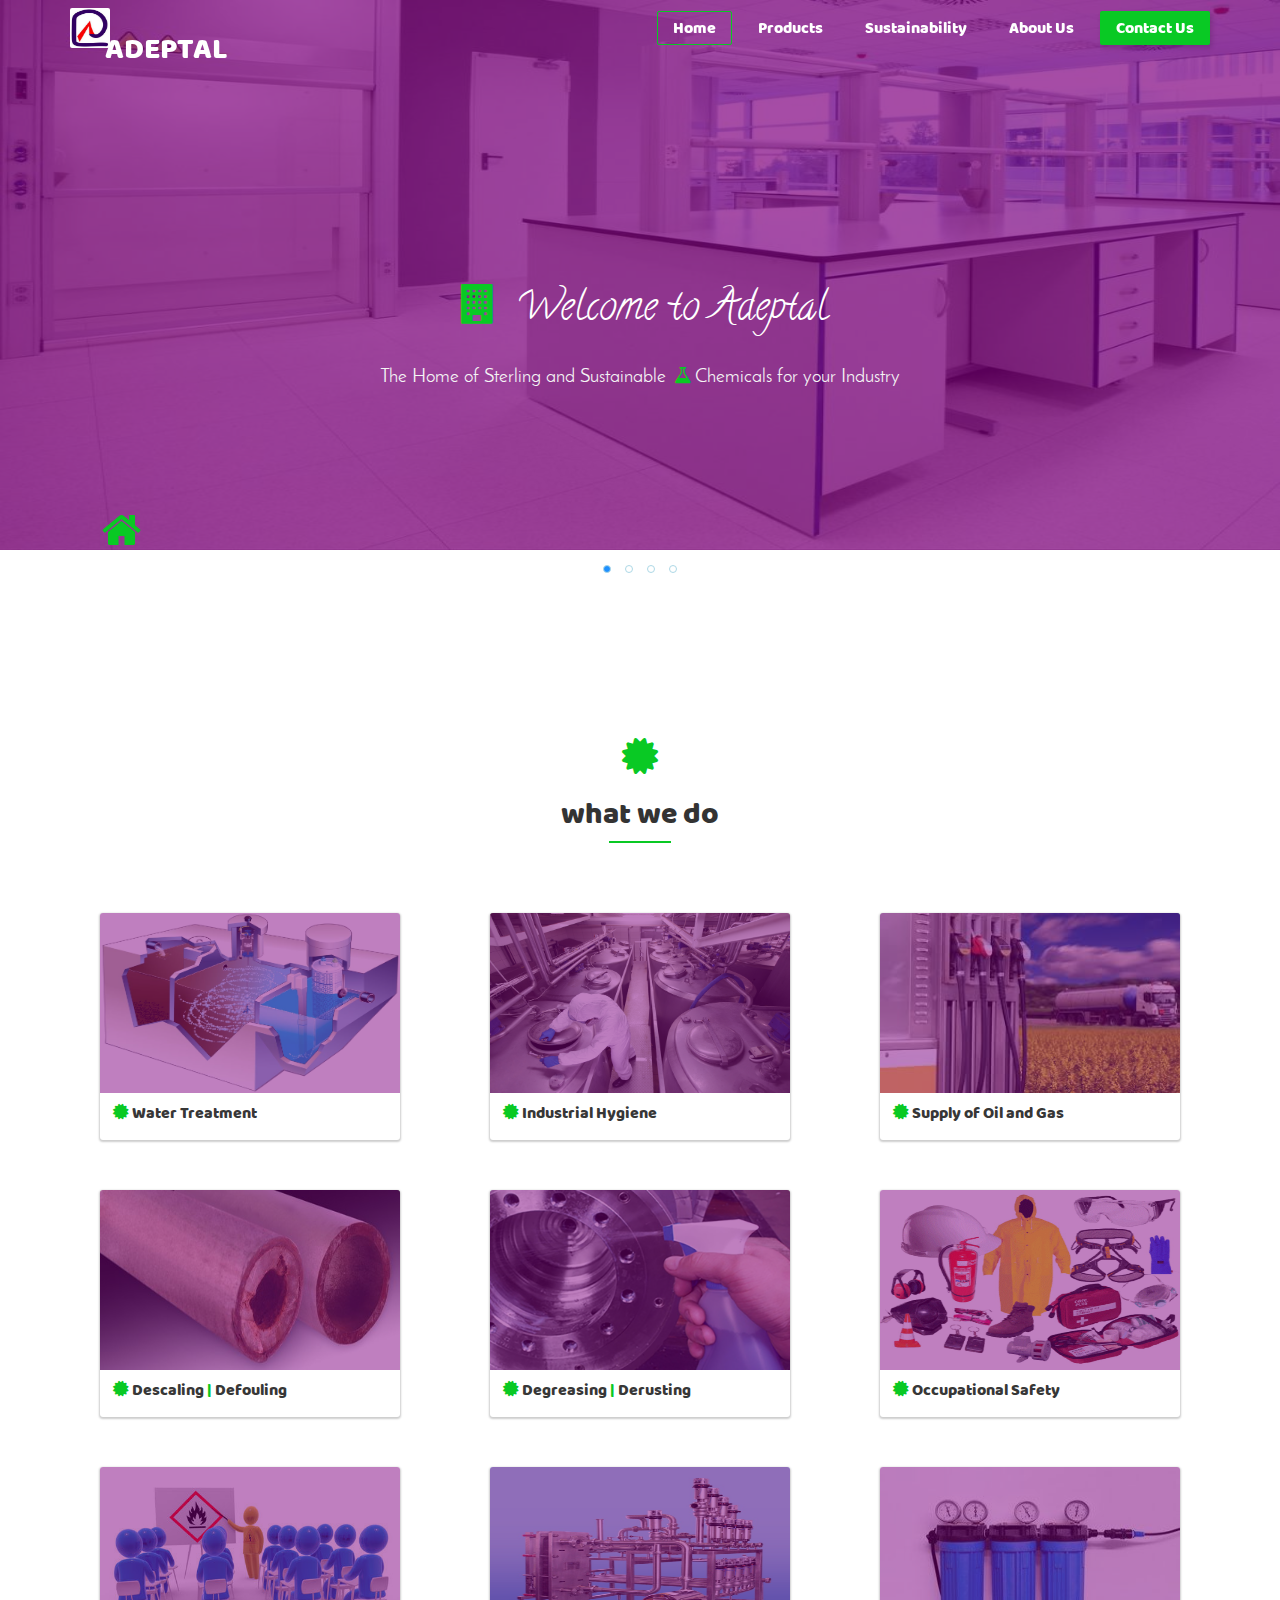
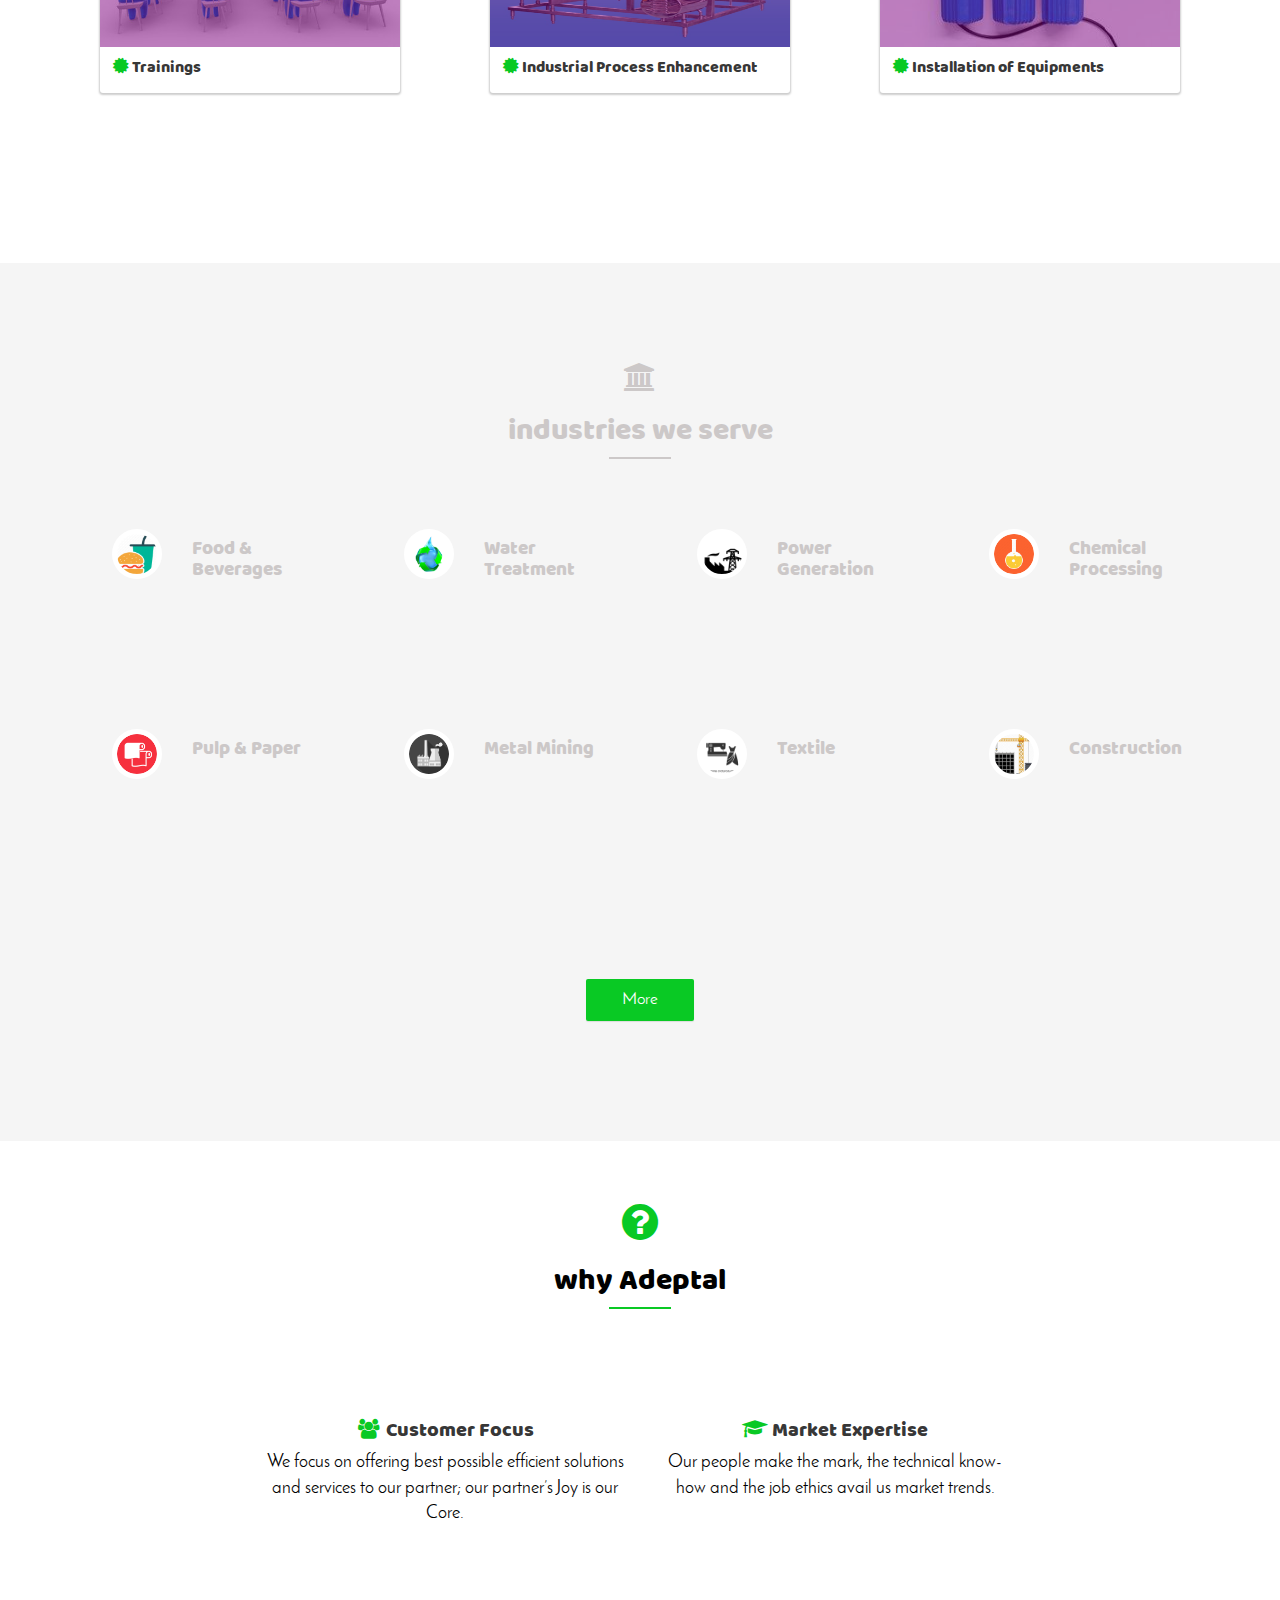
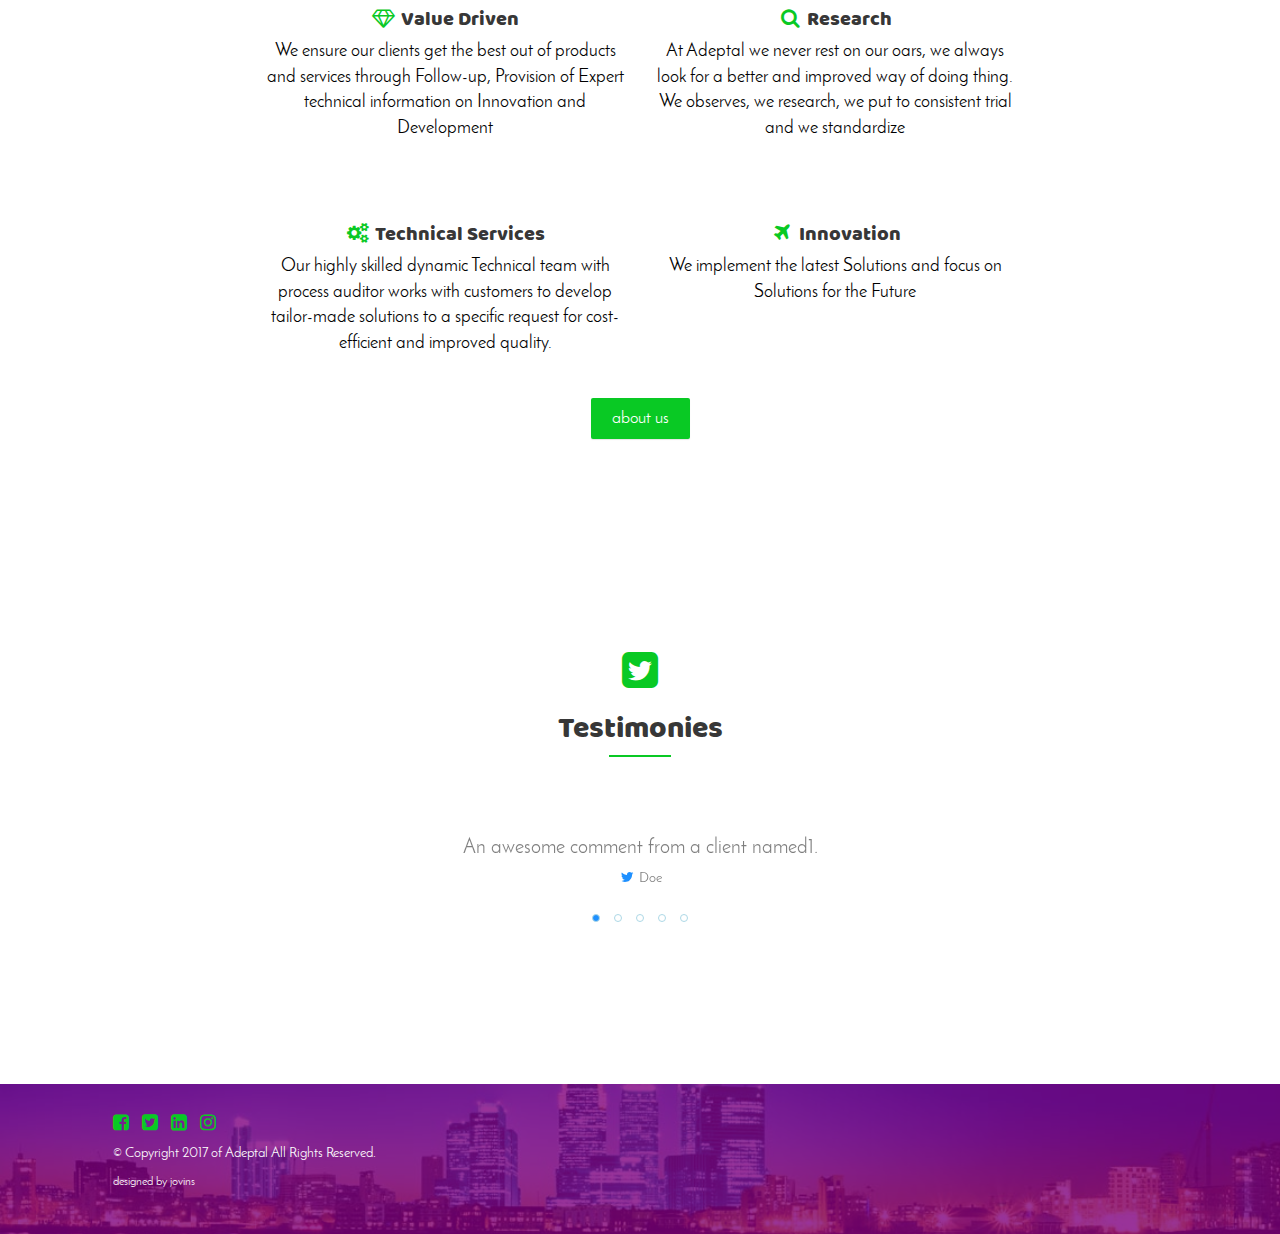
<file: index.html>
<!DOCTYPE html>
<html lang="en">
    <head>
        <title>Adeptal | Welcome</title>
        <meta charset="UTF-8">
        <meta name="viewport" content="width=device-width, initial-scale=1">
        <meta http-equiv="X-UA-Compatible" content="IE-edge">

        <!--stylesheets-->
        <link rel="stylesheet" type="text/css" href="css/normalize.css">
        <link href="css/bootstrap.css" rel="stylesheet" type="text/css">
        <link rel="stylesheet" href="css/font-awesome.min.css">
        <link rel="stylesheet" href="css/animate.css">
        <link rel="stylesheet" type="" href="css/owl.carousel.css">
        <link rel="stylesheet" type="" href="css/owl.theme.default.css">
        <link rel="stylesheet" href="css/general.css">
        <link href="css/index.css" rel="stylesheet">
        <!--[if IE]>

            <link rel="stylesheet" type="text/css" href="css/ie.css">

        <![endif]-->
        
        
    </head>
    <body>
        <!--nav bar-->
        <nav class="navbar navbar-default navbar-fixed-top" style="margin: 0px !important">
            <div class="container">
                <div class="navbar-header">
                    
                    <button type="button" class="navbar-toggle collapsed" data-toggle="collapse" data-target="#navbar" aria-expanded="false" aria-controls="navbar">
                        <span class="sr-only">Toggle navigation</span>
                        <span class="icon-bar"></span>
                        <span class="icon-bar"></span>
                        <span class="icon-bar"></span>
                    </button>
                    
                    <div class="navbar-brand">
                        <a href="index.html">
                            <img src="images/adeptal logo.jpg" alt="logo">
                            <h3>ADEPTAL</h3>
                        </a>
                    </div>
                       
                </div>
                <div id="navbar" class="collapse navbar-collapse">
                    <ul class="nav navbar-nav navbar-right">
                        <li ><a class="active" href="index.html">Home</a></li>
                        <li ><a href="pages/products.html">Products</a></li>
                        <li ><a href="pages/solution.html">Sustainability</a></li>
                        <li ><a href="pages/about.html">About Us</a></li>
                        <li ><a id="contact-btn" href="pages/contact.html">Contact Us</a></li>
                    </ul>
                </div><!--/.nav-collapse -->
            </div>
        </nav><!--end of top navigation-->

        <header class="text-center">
            <!--ie and edge header -->
            <div id="ie_and_edge_header">
                <div class="overlay"></div>
                <div class="text-center header_info">
                    <h1 class="text-center"> <i  class="fa fa-building fa-fw"></i> Welcome to Adeptal</h1>
                    <br/>
                    <p>The Home of Sterling and Sustainable <i  class="fa fa-flask fa-fw"></i>Chemicals for your Industry</p>
                </div>
            </div>

            <!--other browsers header-->
            <div class="owl-carousel owl-theme" id="showcase">
                
                <div class="owl-item">
                    <div class="overlay"></div>
                    <img src="images/index-img/adeptal welcome.jpg" alt="welcome image">
                    <div class="text-center header_info">
                        <h1 class="text-center"> <i  class="fa fa-building fa-fw"></i> Welcome to Adeptal</h1>
                        <br/>
                        <p>The Home of Sterling and Sustainable <i  class="fa fa-flask fa-fw"></i>Chemicals for your Industry</p>
                    </div>
                </div>

                <div class="owl-item">
                    <div class="overlay"></div>
                    <img src="images/index-img/our products.jpg" alt="our products image">
                    <div class="text-center header_info">
                        <h1 class="text-center"><i  class="fa fa-flask fa-fw"></i>Our Products</h1>
                        <br/>
                        <p>Our Products are tested and trusted irrepressible Solutions</p>
                    </div>
                </div>

                <div class="owl-item">
                    <div class="overlay"></div>
                    <img src="images/index-img/our services1.jpg" alt="services image">
                    <div class="text-center header_info">
                        <h1 class="text-center"><i  class="fa fa-cogs fa-fw"></i>Our Services</h1>
                        <br/>
                        <p>Services at Adeptal is centered on customers' satisfaction</p>
                    </div>
                </div>
                
                <div class="owl-item">
                    <div class="overlay"></div>
                    <img src="images/index-img/our industries.jpg" alt="safety equipment image">
                    <div class="text-center header_info">
                        <h1 class="text-center"> <i  class="fa fa-industry fa-fw"></i>The Industries</h1>
                        <br/>
                        <p>If Water treatment, Hygiene services, Process enhancement, Occupational safety materials, Oil & Gas supply is or are needed in your Industry then we are here for you.</p>
                    </div>
                </div>
            </div>  

            <i class="animated infinite flash fa fa-home fa-3x page-icon"></i>

        </header><!--end of header-->

        <!--main page content-->
        <main id="page_content">
            
            <section id="services">
                <div class="container">
                    <div class="row">

                        <div class="col-lg-12 col-md-12 col-sm-12 col-xs-12 text-center">
                            <i style="color: #09C924" class="fa fa-certificate fa-3x"></i>
                            <h2>what we do</h2>
                            <hr class="title-line">
                        </div>

                        <div class="col-lg-4 col-md-4 col-sm-6 col-xs-12">
                            <div class="thumbnail">
                                <div class="poster">
                                    <img src="images/index-img/water treatment.png" alt="service-image">
                                    <div class="overlay-info">
                                        <div class="dark_product_overlay">
                                            <p>
                                                <i class="fa fa-certificate fa-fw"></i>Water treatment solution and chemicals<br />
                                                <i class="fa fa-certificate fa-fw"></i>Industrial Water Treatment: Pre-treatment, Boiler water treatment, Cooling Systems treatment<br />
                                                <i class="fa fa-certificate fa-fw"></i>Waste Water Treatment: Designs, Management and chemical supplies<br />
                                                <i class="fa fa-certificate fa-fw"></i>Water Treatment Equipment Installation
                                            </p>
                                        </div>
                                    </div>
                                </div>

                                <div class="caption">
                                    <h4><i class="fa fa-certificate fa-fw"></i><span>Water Treatment</span></h4>
                                </div>
                            </div>
                        </div>

                        <div class="col-lg-4 col-md-4 col-sm-6 col-xs-12">
                            <div class="thumbnail">
                                <div class="poster">
                                    <img src="images/index-img/industrial hygiene.jpg" alt="service-image">
                                    <div class="overlay-info">
                                        <div class="dark_product_overlay">
                                            <p>
                                                <i class="fa fa-certificate fa-fw"></i>Cleaning and Disinfection of industrial storage systems in food and drinks industries (C&D)<br />
                                                <i class="fa fa-certificate fa-fw"></i>Automatic integration of (C&D) into production processes<br />
                                                <i class="fa fa-certificate fa-fw"></i>Cleaning of Outward part of equipment/installations (COP)<br />
                                                <i class="fa fa-certificate fa-fw"></i>Floor cleaning products
                                            </p>
                                        </div>
                                    </div>
                                </div>

                                <div class="caption">
                                    <h4><i class="fa fa-certificate fa-fw"></i><span>Industrial Hygiene</span></h4>
                                </div>
                            </div>
                        </div>

                        <div class="col-lg-4 col-md-4 col-sm-6 col-xs-12">
                            <div class="thumbnail">
                                <div class="poster">
                                    <img src="images/index-img/oil and gas.jpg" alt="service-image">
                                    <div class="overlay-info">
                                        <div class="dark_product_overlay">
                                            <p><i class="fa fa-certificate fa-fw"></i>Supplies Automobile gas oil (AGO)<br/><i class="fa fa-certificate fa-fw"></i>We also supply oil additives</p>
                                        </div>
                                    </div>
                                </div>
                                

                                <div class="caption">
                                    <h4><i class="fa fa-certificate fa-fw"></i><span>Supply of Oil and Gas</span></h4>
                                </div>
                                
                            </div>
                        </div>

                        <div class="col-lg-4 col-md-4 col-sm-6 col-xs-12">
                            <div class="thumbnail">
                                <div class="poster">
                                    <img src="images/index-img/defouling and descaling treatment.jpg" alt="service-image">
                                    <div class="overlay-info">
                                        <div class="dark_product_overlay">
                                            <p>
                                                <i class="fa fa-certificate fa-fw"> </i>Chemical cleaning of industrial Boilers and Condensers<br />                                                
                                                <i class="fa fa-certificate fa-fw"> </i>General cleaning of organic and inorganic deposit<br />
                                                <i class="fa fa-certificate fa-fw"> </i>Membranes cleaning<br />
                                                <i class="fa fa-certificate fa-fw"> </i>Water network descaling descaling and defouling
                                            </p>
                                        </div>
                                    </div>
                                </div>

                                <div class="caption">
                                    <h4><i class="fa fa-certificate fa-fw"></i><span>Descaling <span style="color: #09c924 ;">|</span> Defouling</span></h4>
                                </div>
                            </div>
                        </div>


                        <div class="col-lg-4 col-md-4 col-sm-6 col-xs-12">
                            <div class="thumbnail">
                                <div class="poster">
                                    <img src="images/index-img/derusting and degreasing treatment.jpg" alt="service-image">
                                    <div class="overlay-info">
                                        <div class="dark_product_overlay">
                                            <p>
                                                <i class="fa fa-certificate fa-fw"></i>Cleaning of rusted surfaces/equipment<br />
                                                <i class="fa fa-certificate fa-fw"></i>Cleaning of Fat, Oil & Grease on surfaces and equipment
                                            </p>
                                        </div>
                                    </div>
                                </div>

                                <div class="caption">
                                    <h4><i class="fa fa-certificate fa-fw"></i><span>Degreasing <span style="color: #09c924 ;">|</span> Derusting</span></h4>
                                </div>
                            </div>
                        </div>

                        <div class="col-lg-4 col-md-4 col-sm-6 col-xs-12">
                            <div class="thumbnail">
                                <div class="poster">
                                    <img src="images/index-img/occupational safety equipments.jpg" alt="service-image">
                                    <div class="overlay-info">
                                        <div class="dark_product_overlay">
                                            <p>
                                                <i class="fa fa-certificate fa-fw"></i>We Conduct Job hazard analysis and profer best Mitigation<br/>
                                                <i class="fa fa-certificate fa-fw"></i>We supply Personal Protective Equipment
                                            </p>
                                        </div>
                                    </div>
                                </div>

                                <div class="caption">
                                    <h4><i class="fa fa-certificate fa-fw"></i><span>Occupational Safety</span></h4>
                                </div>
                            </div>
                        </div>

                        <div class="col-lg-4 col-md-4 col-sm-6 col-xs-12">
                            <div class="thumbnail">
                                <div class="poster">
                                    <img src="images/index-img/safety training.jpg" alt="service-image">
                                    <div class="overlay-info">
                                        <div class="dark_product_overlay">
                                            <p>
                                                <i class="fa fa-certificate fa-fw"></i>On Industrial Water treatment<br />
                                                <i class="fa fa-certificate fa-fw"></i>On Cleaning and Disinfection in Industries<br /> 
                                                <i class="fa fa-certificate fa-fw"></i>On Occupation Safety and Health<br />
                                            </p>
                                        </div>
                                    </div>
                                </div>

                                <div class="caption">
                                    <h4><i class="fa fa-certificate fa-fw"></i><span>Trainings</span></h4>
                                </div>
                            </div>
                        </div>

                        <div class="col-lg-4 col-md-4 col-sm-6 col-xs-12">
                            <div class="thumbnail">
                                <div class="poster">
                                    <img src="images/index-img/Process auditing and process optimization.jpg" alt="service-image">
                                    <div class="overlay-info">
                                        <div class="dark_product_overlay">
                                            <p>
                                                <i class="fa fa-certificate fa-fw"></i>Process auditing and process optimization (PAPO)<br />
                                                <i class="fa fa-certificate fa-fw"></i>Cleaning and disinfection <br />
                                                <i class="fa fa-certificate fa-fw"></i>Water treatment 
                                            </p>
                                        </div>
                                    </div>
                                </div>

                                <div class="caption">
                                    <h4><i class="fa fa-certificate fa-fw"></i><span>Industrial Process Enhancement</span></h4>
                                </div>
                            </div>
                        </div>

                        <div class="col-lg-4 col-md-4 col-sm-6 col-xs-12">
                            <div class="thumbnail">
                                <div class="poster">
                                    <img src="images/index-img/install-a-water-treatment-and-purification-system_300_200.jpg" alt="service-image">
                                    <div class="overlay-info">
                                        <div class="dark_product_overlay">
                                            <p>
                                                <i class="fa fa-certificate fa-fw"></i>Installation of related equipment for cleaning and disinfection and water treatment
                                            </p>
                                        </div>
                                    </div>
                                </div>

                                <div class="caption">
                                    <h4><i class="fa fa-certificate fa-fw"></i><span>Installation of Equipments</span></h4>
                                </div>
                            </div>
                        </div>
                    </div>
                </div>
            </section><!--end of services-->

            <section id="industries">
                <div class="overlay"></div>

                <div class="container">
                    <div class="row">
                        <div class="col-lg-12 col-md-12 col-sm-12 col-xs-12 text-center" id="ids_header">
                            <i class="fa fa-bank fa-2x"></i>
                            <h2> industries we serve</h2>
                            <hr class="title-line" style="border-color: #CCC8C8 !important;">
                        </div>

                        <div  class="col-lg-3 col-md-3 col-sm-6 col-xs-12">
                            <div class="row">
                                <div class="col-lg-5 col-md-5 col-sm-5 col-xs-12">
                                    <div style="background-image: url('images/index-img/ids food and beverage.png')" class="circle-bordered">
                                    </div>
                                </div>

                                <div class="col-lg-7 col-md-7 col-sm-7 col-xs-12">
                                    <h4 > Food & Beverages</h4>
                                </div>
                            </div>
                            
                        </div>

                        <div  class="col-lg-3 col-md-3 col-sm-6 col-xs-12">
                            <div class="row">
                                <div class="col-lg-5 col-md-5 col-sm-5 col-xs-12">
                                    <div style="background-image: url('images/index-img/ids water treatment.jpg')" class="circle-bordered">
                                    </div>
                                </div>
                                <div class="col-lg-7 col-md-7 col-sm-7 col-xs-12">
                                    <h4 > Water Treatment</h4>
                                </div>
                            </div>
                        </div>

                        <div  class="col-lg-3 col-md-3 col-sm-6 col-xs-12">
                            <div class="row">
                                <div class="col-lg-5 col-md-5 col-sm-5 col-xs-12">
                                    <div style="background-image: url('images/index-img/ids power generation.png')" class="circle-bordered" >
                                    </div>
                                </div>
                                <div class="col-lg-7 col-md-7 col-sm-7 col-xs-12">
                                    <h4 > Power Generation</h4>
                                </div>
                            </div>
                        </div>

                        <div  class="col-lg-3 col-md-3 col-sm-6 col-xs-12">
                            <div class="row">
                                <div class="col-lg-5 col-md-5 col-sm-5 col-xs-12">
                                    <div style="background-image: url('images/index-img/chemical processing3.jpg')" class="circle-bordered" ></div>
                                </div>
                                <div class="col-lg-7 col-md-7 col-sm-7 col-xs-12">
                                    <h4 > Chemical Processing</h4>
                                </div>
                            </div>
                        </div>

                        <div  class="col-lg-3 col-md-3 col-sm-6 col-xs-12">
                            <div class="row">
                                <div class="col-lg-5 col-md-5 col-sm-5 col-xs-12">
                                    <div style="background-image: url('images/index-img/ids pulp and paper.jpg')" class="circle-bordered" >
                                    </div>
                                </div>
                                <div class="col-lg-7 col-md-7 col-sm-7 col-xs-12">
                                    <h4 > Pulp & Paper</h4>
                                </div>
                            </div> 
                        </div>

                        <div  class="col-lg-3 col-md-3 col-sm-6 col-xs-12">
                            <div class="row">
                                <div class="col-lg-5 col-md-5 col-sm-5 col-xs-12">
                                    <div style="background-image: url('images/index-img/ids metal mining.png')" class="circle-bordered" >
                                    </div>
                                </div>
                                <div class="col-lg-7 col-md-7 col-sm-7 col-xs-12">
                                    <h4 > Metal Mining</h4>
                                </div>
                            </div>
                        </div>

                        <div  class="col-lg-3 col-md-3 col-sm-6 col-xs-12">
                            <div class="row">
                                <div class="col-lg-5 col-md-5 col-sm-5 col-xs-12">
                                    <div style="background-image: url('images/index-img/ids textile.png')" class="circle-bordered">
                                    </div>
                                </div>
                                <div class="col-lg-7 col-md-7 col-sm-7 col-xs-12">
                                    <h4 > Textile</h4>
                                </div>
                            </div>
                        </div>

                        <div  class="col-lg-3 col-md-3 col-sm-6 col-xs-12">
                            <div class="row">
                                <div class="col-lg-5 col-md-5 col-sm-5 col-xs-12">
                                    <div style="background-image: url('images/index-img/ids construction.jpg')" class="circle-bordered" >
                                    </div>
                                </div>
                                <div class="col-lg-7 col-md-7 col-sm-7 col-xs-12">
                                    <h4 > Construction</h4> 
                                </div>
                            </div>
                        </div>

                    </div>

                    

                    <!--collapsable industries-->
                    <div id="our_industries" class="row collapse" style="margin: 0 !important; padding: 0 !important">

                        <div  class="col-lg-3 col-md-3 col-sm-6 col-xs-12 text-center">
                            <div class="row">
                                <div class="col-lg-5 col-md-5 col-sm-5 col-xs-12">

                                </div>
                                <div class="col-lg-7 col-md-7 col-sm-7 col-xs-12">

                                </div>
                            </div>

                            <div style="background-image: url('images/index-img/ids petroleum.jpg')" class="circle-bordered" >
                            </div>
                            <h4 class="text-center"> Petroleum Refining</h4>
                        </div>

                        <div  class="col-lg-3 col-md-3 col-sm-6 col-xs-12 text-center">
                            <div class="row">
                                <div class="col-lg-5 col-md-5 col-sm-5 col-xs-12">

                                </div>
                                <div class="col-lg-7 col-md-7 col-sm-7 col-xs-12">

                                </div>
                            </div>

                            <div style="background-image: url('images/index-img/ids oil and gas.png')" class="circle-bordered" >
    
                            </div>
                            <h4 class="text-center">Oil & Gas</h4>
                        </div>

                        <div  class="col-lg-3 col-md-3 col-sm-6 col-xs-12 text-center">
                            <div class="row">
                                <div class="col-lg-5 col-md-5 col-sm-5 col-xs-12">

                                </div>
                                <div class="col-lg-7 col-md-7 col-sm-7 col-xs-12">

                                </div>
                            </div>

                            <div style="background-image: url('images/index-img/ids Pharmaceutical.png')" class="circle-bordered" >

                            </div>
                            <h4 class="text-center">Pharmaceutical</h4>
                        </div>

                        <div  class="col-lg-3 col-md-3 col-sm-6 col-xs-12 text-center">
                            <div class="row">
                                <div class="col-lg-5 col-md-5 col-sm-5 col-xs-12">

                                </div>
                                <div class="col-lg-7 col-md-7 col-sm-7 col-xs-12">

                                </div>
                            </div>

                            <div style="background-image: url('images/index-img/ids glass.jpg')" class="circle-bordered" >
            
                            </div>
                            <h4 class="text-center">Glass Production</h4>
                        </div>

                        <div  class="col-lg-3 col-md-3 col-sm-6 col-xs-12 text-center">
                            <div class="row">
                                <div class="col-lg-5 col-md-5 col-sm-5 col-xs-12">

                                </div>
                                <div class="col-lg-7 col-md-7 col-sm-7 col-xs-12">

                                </div>
                            </div>

                            <div style="background-image: url('images/index-img/ids Dairy Industry.png')" class="circle-bordered" >
                                
                            </div>
                            <h4 class="text-center">Dairy Industry</h4>
                        </div>

                        <div  class="col-lg-3 col-md-3 col-sm-6 col-xs-12 text-center">
                            <div class="row">
                                <div class="col-lg-5 col-md-5 col-sm-5 col-xs-12">

                                </div>
                                <div class="col-lg-7 col-md-7 col-sm-7 col-xs-12">

                                </div>
                            </div>

                            <div style="background-image: url('images/index-img/ids Confectionery.ico')" class="circle-bordered" >
        
                            </div>
                            <h4 class="text-center">Confectionery</h4>
                        </div>

                        <div  class="col-lg-3 col-md-3 col-sm-6 col-xs-12 text-center">
                            <div class="row">
                                <div class="col-lg-5 col-md-5 col-sm-5 col-xs-12">

                                </div>
                                <div class="col-lg-7 col-md-7 col-sm-7 col-xs-12">

                                </div>
                            </div>

                            <div style="background-image: url('images/index-img/ids corrugated industries.jpg')" class="circle-bordered">

                            </div>
                            <h4 class="text-center">Corrugated Industries</h4>
                        </div>

                        <div class="col-lg-12 col-md-12 col-sm-12 col-xs-12 text-center" id="ids_bottom">
                            <a href="./pages/contact.html" class="btn btn-primary btn-sm"> contact us</a>
                        </div>

                    </div>

                    <!--more industries toggle bottom-->
                    <div class="row text-center" style="margin-top: 20px;">
                        <div id="industries_toggle" class="col-lg-12 col-md-12 col-sm-12 col-xs-12">
                            <a href="#our_industries" data-toggle="collapse" class="btn btn-primary btn-sm">More</a>
                        </div>
                    </div>  
                </div>
            </section><!--end of industries-we-serve-->

            <!--start of why adeptal-->
            <section id="why_adeptal">
                <div class="container">
                    <div class="row">
                        
                        <div class="col-lg-8 col-lg-offset-2 col-md-10 col-md-offset-1 col-sm-10 col-sm-offset-1 col-xs-12 text-center">
                            <i class="fa fa-question-circle fa-3x"></i>
                            <h2> why Adeptal</h2>
                            <hr class="title-line">
                        </div>

                        <div class="col-lg-8 col-lg-offset-2 col-md-10 col-md-offset-1 col-sm-10 col-sm-offset-1 col-xs-12 text-center adeptal-column">
                            <div class="row" >
                                <div class="col-lg-6 col-md-6 col-sm-6 col-xs-12 content">
                                    <h4 class="content-title text-center"><i class="fa fa-users fa-fw"></i> Customer Focus</h4>
                                    <p class="caption">We focus on offering best possible efficient solutions and services to our partner; our partner’s Joy is our Core.</p>
                                </div>

                                <div class="col-lg-6 col-md-6 col-sm-6 col-xs-12 content">
                                    <h4 class="content-title text-center"><i class="fa fa-graduation-cap  fa-fw"></i> Market Expertise</h4>
                                    <p class="caption">Our people make the mark, the technical know-how and the job ethics avail us market trends.</p>
                                </div>
                            </div>

                            <div class="row" >
                                <div class="col-lg-6 col-md-6 col-sm-6 col-xs-12 content">
                                    <h4 class="content-title text-center"> <i class="fa fa-diamond fa-fw"></i> Value Driven</h4>
                                    <p class="caption">We ensure our clients get the best out of products and services through Follow-up, Provision of Expert technical information on Innovation and Development</p>
                                </div>

                                

                                <div class="col-lg-6 col-md-6 col-sm-6 col-xs-12 content">
                                    <h4 class="content-title text-center"> <i class="fa fa-search  fa-fw"></i> Research</h4>
                                    <p class="caption">At Adeptal we never rest on our oars, we always look for a better and improved way of doing thing. We observes, we research, we put to consistent trial and we standardize</p>
                                </div>
                            </div>

                            <div class="row" >
                                <div class="col-lg-6 col-md-6 col-sm-6 col-xs-12 content">
                                    <h4 class="content-title text-center"> <i class="fa fa-gears  fa-fw"></i> Technical Services</h4>
                                    <p class="caption">Our highly skilled dynamic Technical team with process auditor works with customers to develop tailor-made solutions to a specific request for cost-efficient and improved quality.</p>
                                </div>

                                <div class="col-lg-6 col-md-6 col-sm-6 col-xs-12 content">
                                    <h4 class="content-title text-center"> <i class="fa fa-plane fa-fw"></i> Innovation</h4>
                                    <p class="caption">We implement the latest Solutions and focus on Solutions for the Future</p>
                                </div>
                            </div>

                            <div class="col-lg-12 col-md-12 col-sm-12 col-xs-12 text-center">
                                <a href="pages/about.html" class="btn btn-primary btn-sm">about us</a>
                            </div>

                        </div>

                    </div>
                </div>
            </section><!--end of why adeptal-->

            <section id="testimony"> 
                    <div class="container text-center">
                        <i class="fa fa-twitter-square fa-3x"></i>
                        <h2>Testimonies</h2>
                        <hr class="title-line">
                    </div>

                    <div class="testimony-carousel owl-carousel owl-theme"> 
                        <div class="item text-center"> 
                            <h4>An awesome comment from a client named1.</h4>
                            <p><i class="fa fa-twitter fa-fw"></i> Doe</p>
                        </div>
                        <div class="item text-center">
                            <h4>An awesome comment from a client named2.</h4>
                            <p><i class="fa fa-twitter fa-fw"></i>John Smith</p>
                        </div>
                        <div class="item text-center"> 
                            <h4>An awesome comment from a client named3.</h4>
                            <p><i class="fa fa-twitter fa-fw"></i>Mike Williams</p>
                        </div>
                        <div class="item text-center"> 
                            <h4>An awesome comment from a client named4.</h4>
                            <p><i class="fa fa-twitter fa-fw"></i>Gen Gates</p>
                        </div>
                        <div class="item text-center"> 
                            <h4>An awesome comment from a client named5.</h4>
                            <p><i class="fa fa-twitter fa-fw"></i>Mark Henry</p>
                        </div>
                    </div>
            </section><!--end of testimonies-->

        </main><!--end of main content-->

        <!--footer-->
        <footer>
            <div class="footer-overlay"></div>
            <div class="container">
                <div class="row footer-data">
                    <ul class="list-inline">
                        <li><a href="http://www.facebook.com/"><i  class="fa fa-facebook-square fa-lg"></i></a></li>
                        <li><a href="http://www.twitter.com/"><i class="fa fa-twitter-square fa-lg"></i></a></li>
                        <li><a href="http://www.linkedin.com/"><i  class="fa fa-linkedin-square fa-lg"></i></a></li>
                        <li><a href="http://www.instagram.com/"><i  class="fa fa-instagram fa-lg"></i></a></li>
                    </ul>
                    <p> &copy Copyright 2017 of <a href="index.html">Adeptal </a> All Rights Reserved.</p>
                    <p class="small">designed by jovins</p>
                </div>
            </div>
        </footer>


        <script src="js/jquery.min.js"></script>
        <script src="js/bootstrap.min.js"></script>
        <script src="js/owl.carousel.js"></script>
        <script src="js/general.js"></script>
        <script src="js/index.js"></script>
    </body>
</html>
</file>
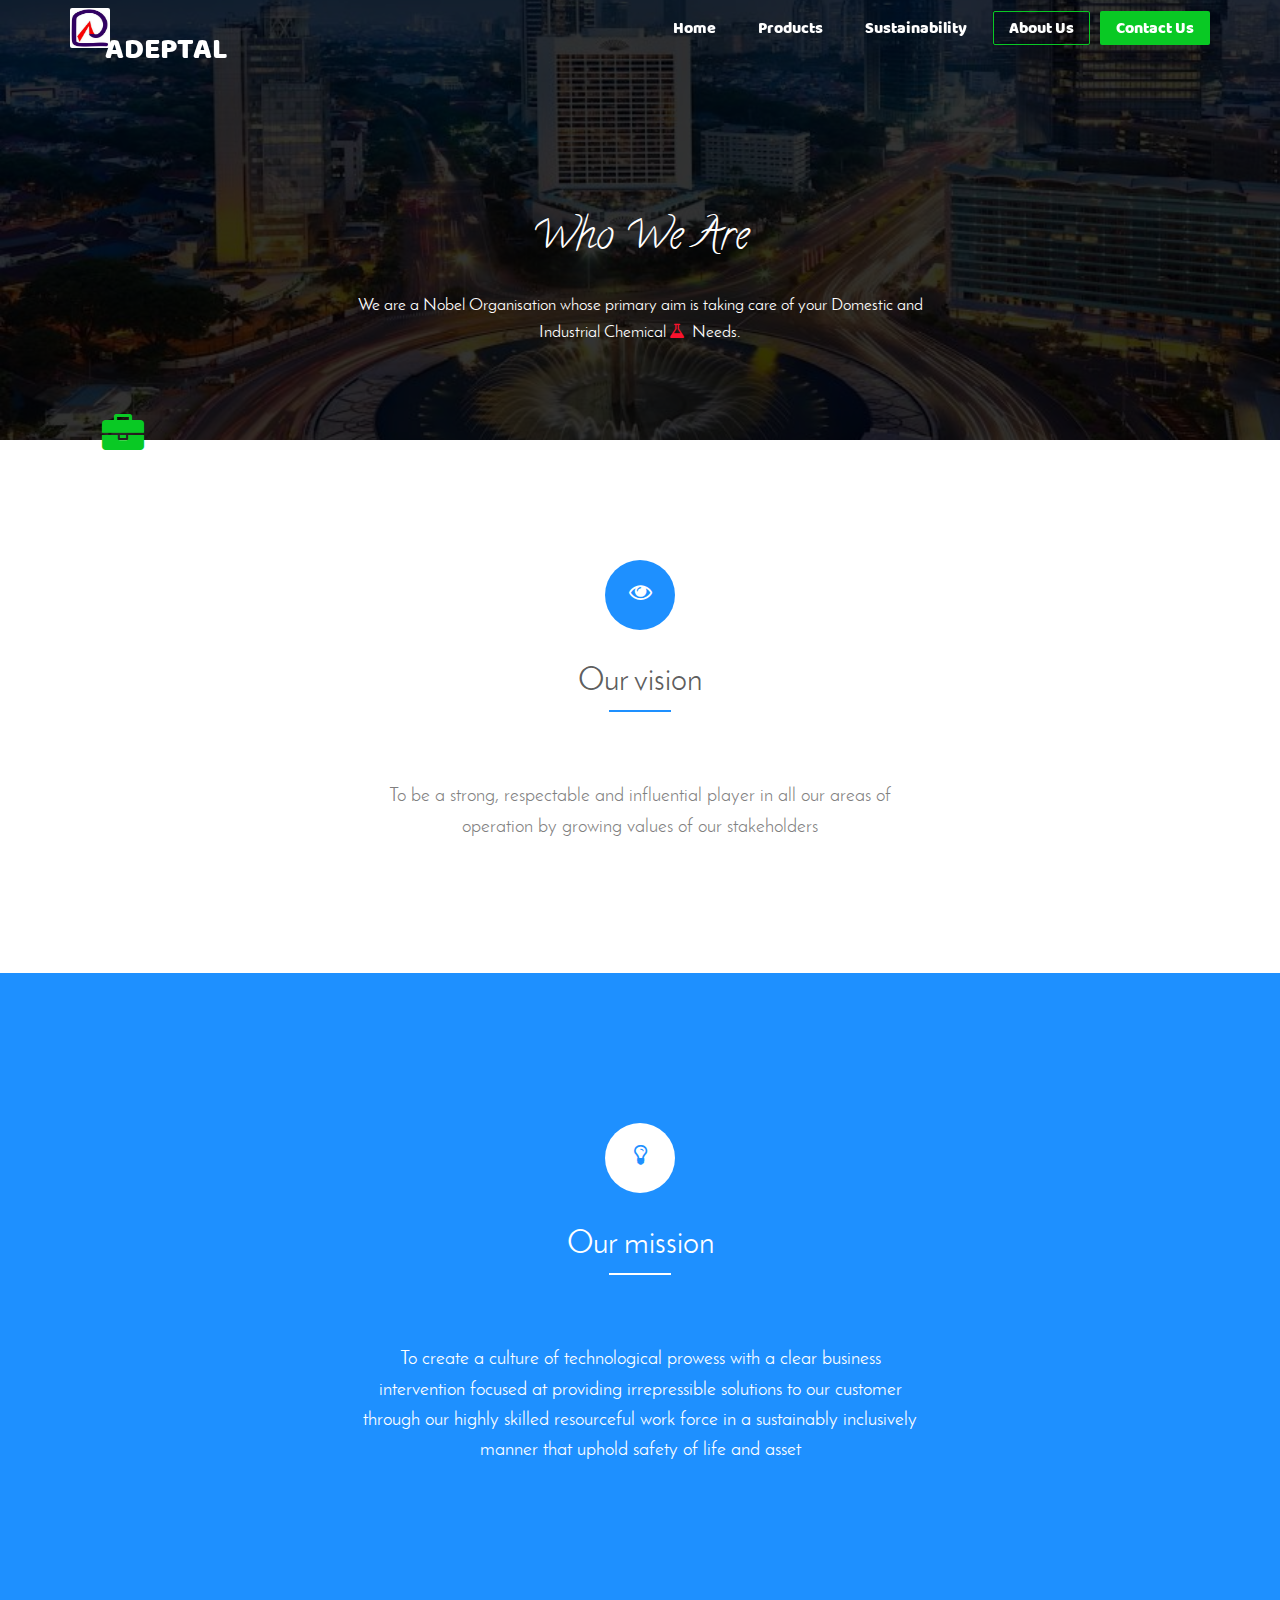
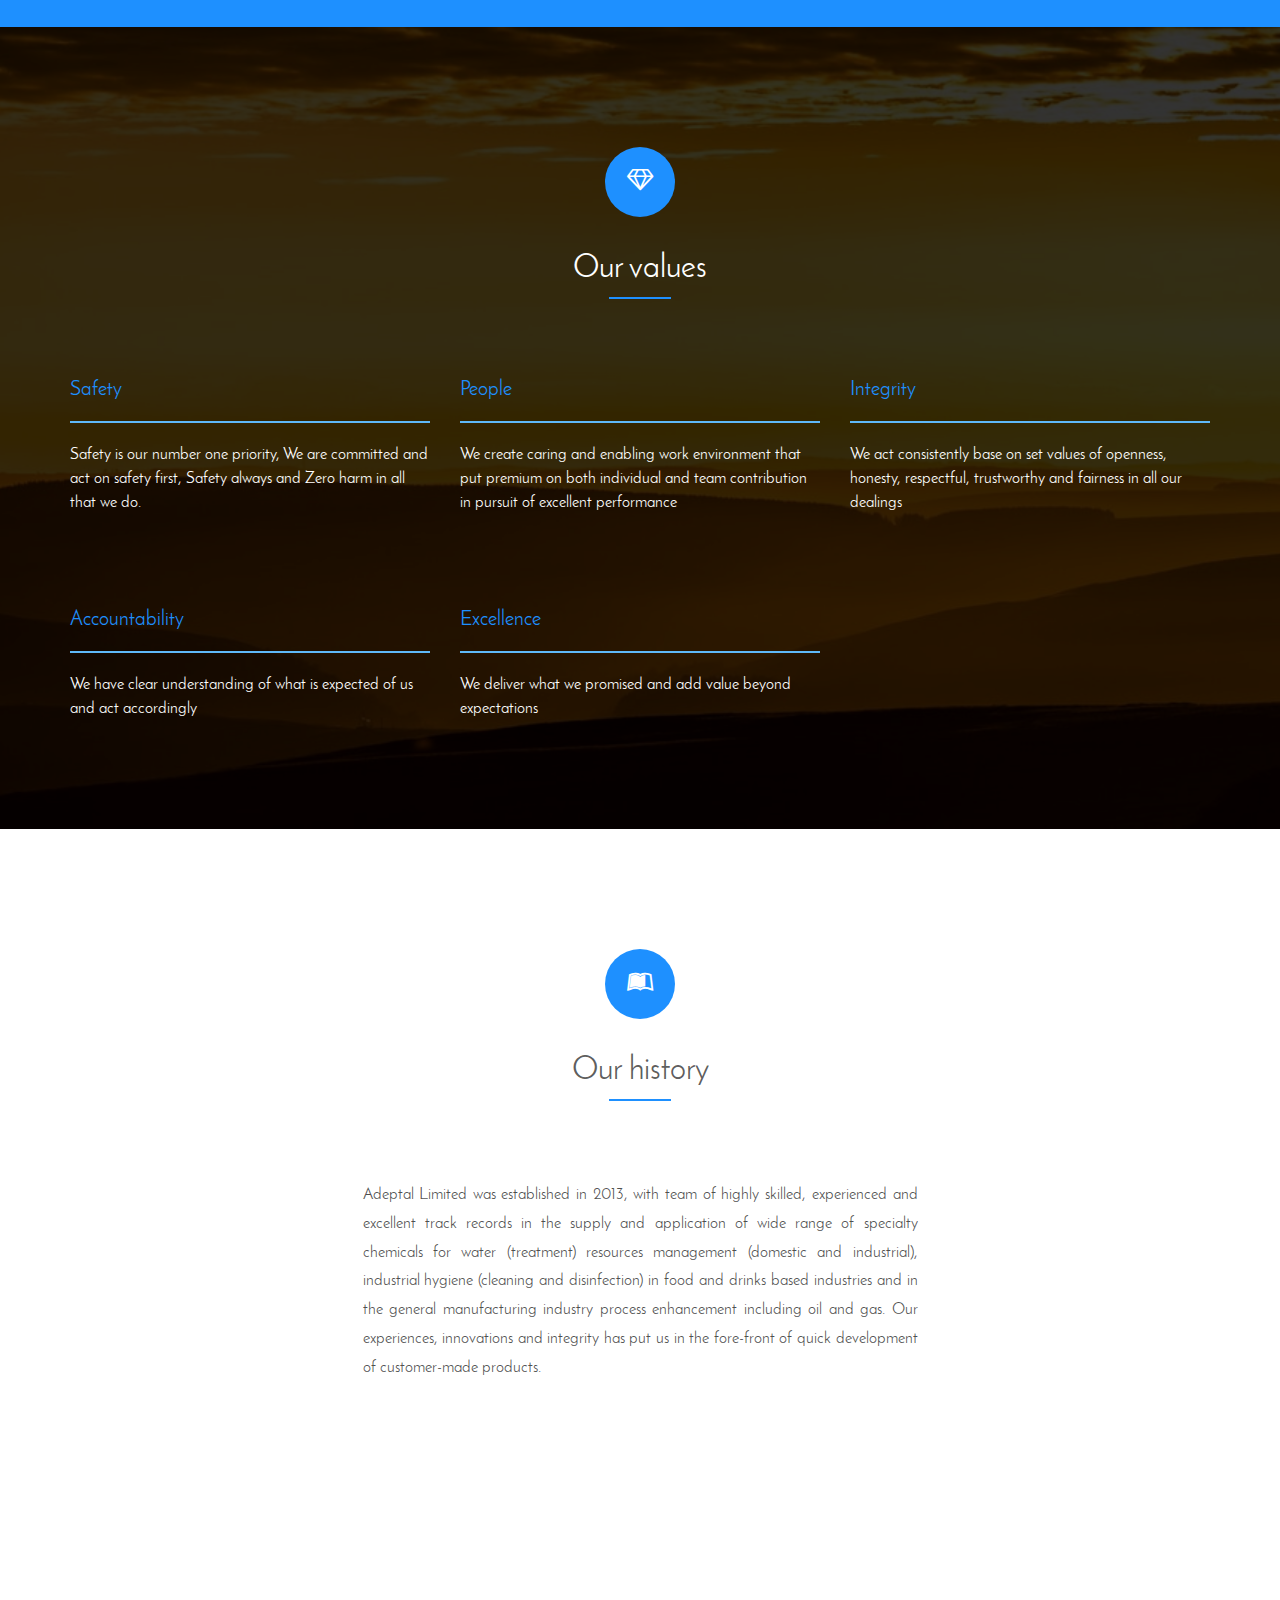
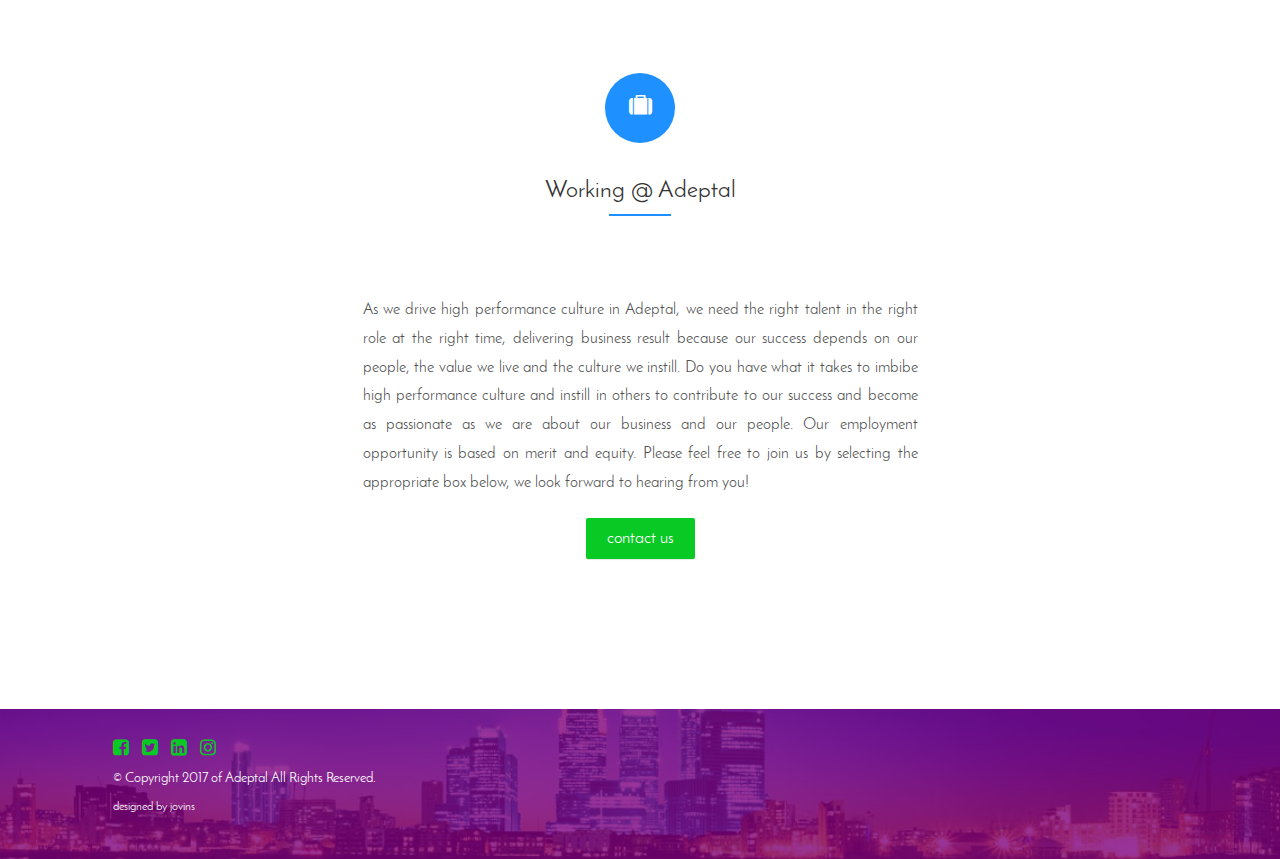
<file: pages/about.html>
<!DOCTYPE html>
<html lang="en">
    <head>
        <title>Adeptal | About</title>
        <meta charset="UTF-8">
        <meta name="viewport" content="width=device-width, initial-scale=1">

        <!--stylesheets-->        
        <link rel="stylesheet" type="text/css" href="../css/normalize.css">
        <link href="../css/bootstrap.css" rel="stylesheet" type="text/css">
        <link rel="stylesheet" href="../css/font-awesome.min.css">
        <link rel="stylesheet" href="../css/animate.css">
        <link rel="stylesheet" type="" href="../css/owl.carousel.css">
        <link rel="stylesheet" type="" href="../css/owl.theme.default.css">
        <link rel="stylesheet" href="../css/general.css">
        <link href="../css/about.css" rel="stylesheet">
        
        
    </head>
    <body>
        <!--nav bar-->
        <nav class="navbar navbar-default navbar-fixed-top" style="margin: 0px !important">
            <div class="container">
                <div class="navbar-header">
                    
                    <button type="button" class="navbar-toggle collapsed" data-toggle="collapse" data-target="#navbar" aria-expanded="false" aria-controls="navbar">
                        <span class="sr-only">Toggle navigation</span>
                        <span class="icon-bar"></span>
                        <span class="icon-bar"></span>
                        <span class="icon-bar"></span>
                    </button>

                    <div class="navbar-brand">
                        <a href="../index.html">
                            <img src="../images/adeptal logo.jpg" alt="logo">
                            <h3>ADEPTAL</h3>
                        </a>
                    </div>

                </div>
                <div id="navbar" class="collapse navbar-collapse">
                    <ul class="nav navbar-nav navbar-right">
                        <li ><a href="../index.html">Home</a></li>
                        <li ><a href="./products.html">Products</a></li>
                        <li ><a href="./solution.html">Sustainability</a></li>
                        <li ><a class="active" href="./about.html">About Us</a></li>
                        <li ><a id="contact-btn" href="./contact.html">Contact Us</a></li>
                    </ul>
                </div><!--/.nav-collapse -->
            </div>
        </nav><!--end of top navigation-->

        <header>
            <div class="overlay"></div>

            <div class="container">
                <div id="header-info" class="text-center" >
                    <h1 class="animated shake">Who We Are</h1>
                    <br>
                    <p class="animated bounceIn">We are a Nobel Organisation whose primary aim is taking care of your Domestic and Industrial Chemical<i style="color: #FB122D;" class="fa fa-flask fa-fw"></i> Needs.</p>
                </div>
            </div>

            <i class="fa fa-briefcase fa-3x page-icon animated infinite flash"></i>
        </header><!--end of header-->
        

        <!--main page content-->
        <main id="page_content">

            <section id="vision">
                <div class="container">
                    <div class="row text-center">
                        <div class="col-lg-12 col-md-12 col-sm-12 col-xs-12">
                            <strong class="circle-bordered">
                                <i class="fa fa-eye fa-fw"></i>
                            </strong>
                            <h3 class="text-center">Our vision</h3>
                            <hr class="title-line">
                        </div>

                        <div class="col-lg-6 col-lg-offset-3 col-md-6 col-md-offset-3 col-sm-8 col-sm-offset-2 col-xs-12">
                            <p class="solution_paragraphs text-center">
                                To be a strong, respectable and influential player in all our areas of operation by growing values of our stakeholders
                            </p>
                        </div>
                    </div>
                </div>
            </section><!--end of vision-->

            <section id="mission">
                <div class="container">
                    <div class="row text-center">
                        <div class="col-lg-12 col-md-12 col-sm-12 col-xs-12">
                            <strong class="circle-bordered">
                                <i style="color: dodgerblue !important" class="fa fa-lightbulb-o fa-fw"></i>
                            </strong>
                            <h3 class="text-center">Our mission</h3>
                            <hr class="title-line">
                        </div>

                        <div class="col-lg-6 col-lg-offset-3 col-md-6 col-md-offset-3 col-sm-8 col-sm-offset-2 col-xs-12">
                            <p class="solution_paragraphs text-center">
                                To create a culture of technological prowess with a clear business intervention focused at providing irrepressible solutions to our customer through our highly skilled resourceful work force in a sustainably inclusively manner that uphold safety of life and asset
                            </p>
                        </div>
                    </div>
                </div>
            </section><!--end of missin-->

            <!--start of things-we-serve-->
            <section id="values">
                <div class="value-overlay"></div>
                <div class="container">
                    <div class="row">
                        <div class="col-lg-12 col-md-12 col-sm-12 col-xs-12 text-center">
                            <strong class="circle-bordered">
                                <i class="fa fa-diamond fa-fw"></i>
                            </strong>
                            <h3 class="text-center">Our values</h3>
                            <hr class="title-line">
                        </div>

                        <div class="col-lg-4 col-md-4 col-sm-6 col-xs-12 value-column">
                            <div class="value-inner">
                                <h4>Safety</h4>
                                <hr class="value_hr">
                                <p>Safety is our number one priority, We are committed and act on safety first, Safety always and Zero harm in all that we do.</p>
                            </div>
                        </div>

                        <div class="col-lg-4 col-md-4 col-sm-6 col-xs-12 value-column">
                            <div class="value-inner">
                                <h4>People</h4>
                                <hr class="value_hr">
                                <p>We create caring and enabling work environment that put premium on both individual and team contribution in pursuit of excellent performance</p>
                            </div>
                        </div>

                        <div class="col-lg-4 col-md-4 col-sm-6 col-xs-12 value-column">
                            <div class="value-inner">
                                <h4>Integrity</h4>
                                <hr class="value_hr">
                                <p>We act consistently base on set values of openness, honesty, respectful, trustworthy and fairness in all our dealings</p>
                            </div>
                        </div>

                        <div class="col-lg-4 col-md-4 col-sm-6 col-xs-12 value-column">
                            <div class="value-inner">
                                <h4>Accountability</h4>
                                <hr class="value_hr">
                                <p>We have clear understanding of what is expected of us and act accordingly</p>
                            </div>
                        </div>

                        <div class="col-lg-4 col-md-4 col-sm-6 col-xs-12 value-column">
                            <div class="value-inner">
                                <h4>Excellence</h4>
                                <hr class="value_hr">
                                <p>We deliver what we promised and add value beyond expectations</p>
                            </div>
                        </div>

                    </div>
                </div>
            </section>

            <section id="history">
                <div class="container">
                    <div class="row text-center">
                        <div class="col-lg-12 col-md-12 col-sm-12 col-xs-12">
                            <strong class="circle-bordered">
                                <i class="fa fa-leanpub fa-fw"></i>
                            </strong>
                            <h3 class="text-center">Our history</h3>
                            <hr class="title-line">
                        </div>

                        <div class="col-lg-6 col-lg-offset-3 col-md-6 col-md-offset-3 col-sm-8 col-sm-offset-2 col-xs-12">
                            <h4 class="text-justify">
                                Adeptal Limited was established in 2013, with team of highly skilled, experienced and excellent track records in the supply and application of wide range of specialty  chemicals for water (treatment) resources management   (domestic and industrial), industrial hygiene (cleaning and disinfection) in food and drinks based industries and in the general manufacturing industry process enhancement including oil and gas.
                                Our experiences, innovations and integrity has put us in the fore-front of quick development of customer-made products.
                            </h4>
                        </div>

                    </div>
                </div>
            </section><!--end of history-->

            <section id="working_at_adeptal">
                <div class="container">
                    <div class="row">
                        <div class="col-lg-12 col-md-12 col-sm-12 col-xs-12 text-center">
                            <strong class="circle-bordered">
                                <i class="fa fa-suitcase fa-fw"></i>
                            </strong>
                            <h3 class="text-center">Working @ Adeptal</h3>
                            <hr class="title-line">
                        </div>

                        <div class="col-lg-6 col-lg-offset-3 col-md-6 col-md-offset-3 col-sm-8 col-sm-offset-2 col-xs-12">
                            <h4 class="text-justify">As we drive high performance culture in Adeptal, we need the right talent in the right role at the right time, delivering business result because our success depends on our people, the value we live and the culture we instill.
                                Do you have what it takes to imbibe high performance culture and instill in others to contribute to our success and become as passionate as we are about our business and our people. 
                                Our employment opportunity is based on merit and equity.
                                Please feel free to join us by selecting the appropriate box below, we look forward to hearing from you!
                            </h4>
                        </div>

                        <div class="col-lg-12 col-md-12 col-sm-12 col-xs-12 text-center">
                            <a href="./contact.html" class="btn btn-primary btn-sm">contact us</a>
                        </div>
    
                    </div>
                </div>
            </section><!--end of working adeptal-->

        </main><!--end of main content-->

        <!--footer-->
        <footer>
            <div class="footer-overlay"></div>
            <div class="container">
                <div class="row footer-data">

                    <ul class="list-inline">
                        <li><a href="http://www.facebook.com/"><i  class="fa fa-facebook-square fa-lg"></i></a></li>
                        <li><a href="http://www.twitter.com/"><i class="fa fa-twitter-square fa-lg"></i></a></li>
                        <li><a href="http://www.linkedin.com/"><i  class="fa fa-linkedin-square fa-lg"></i></a></li>
                        <li><a href="http://www.instagram.com/"><i  class="fa fa-instagram fa-lg"></i></a></li>
                    </ul>

                    <p> &copy Copyright 2017 of <a href="../index.html">Adeptal </a> All Rights Reserved.</p>
                    <p class="small">designed by jovins</p>
                </div>
            </div>
        </footer>   




        <script src="../js/jquery.min.js"></script>
        <script src="../js/bootstrap.min.js"></script>
        <script src="../js/owl.carousel.js"></script>
        <script src="../js/general.js"></script>
        <script src="../js/about.js"></script>
    </body>
</html>
</file>
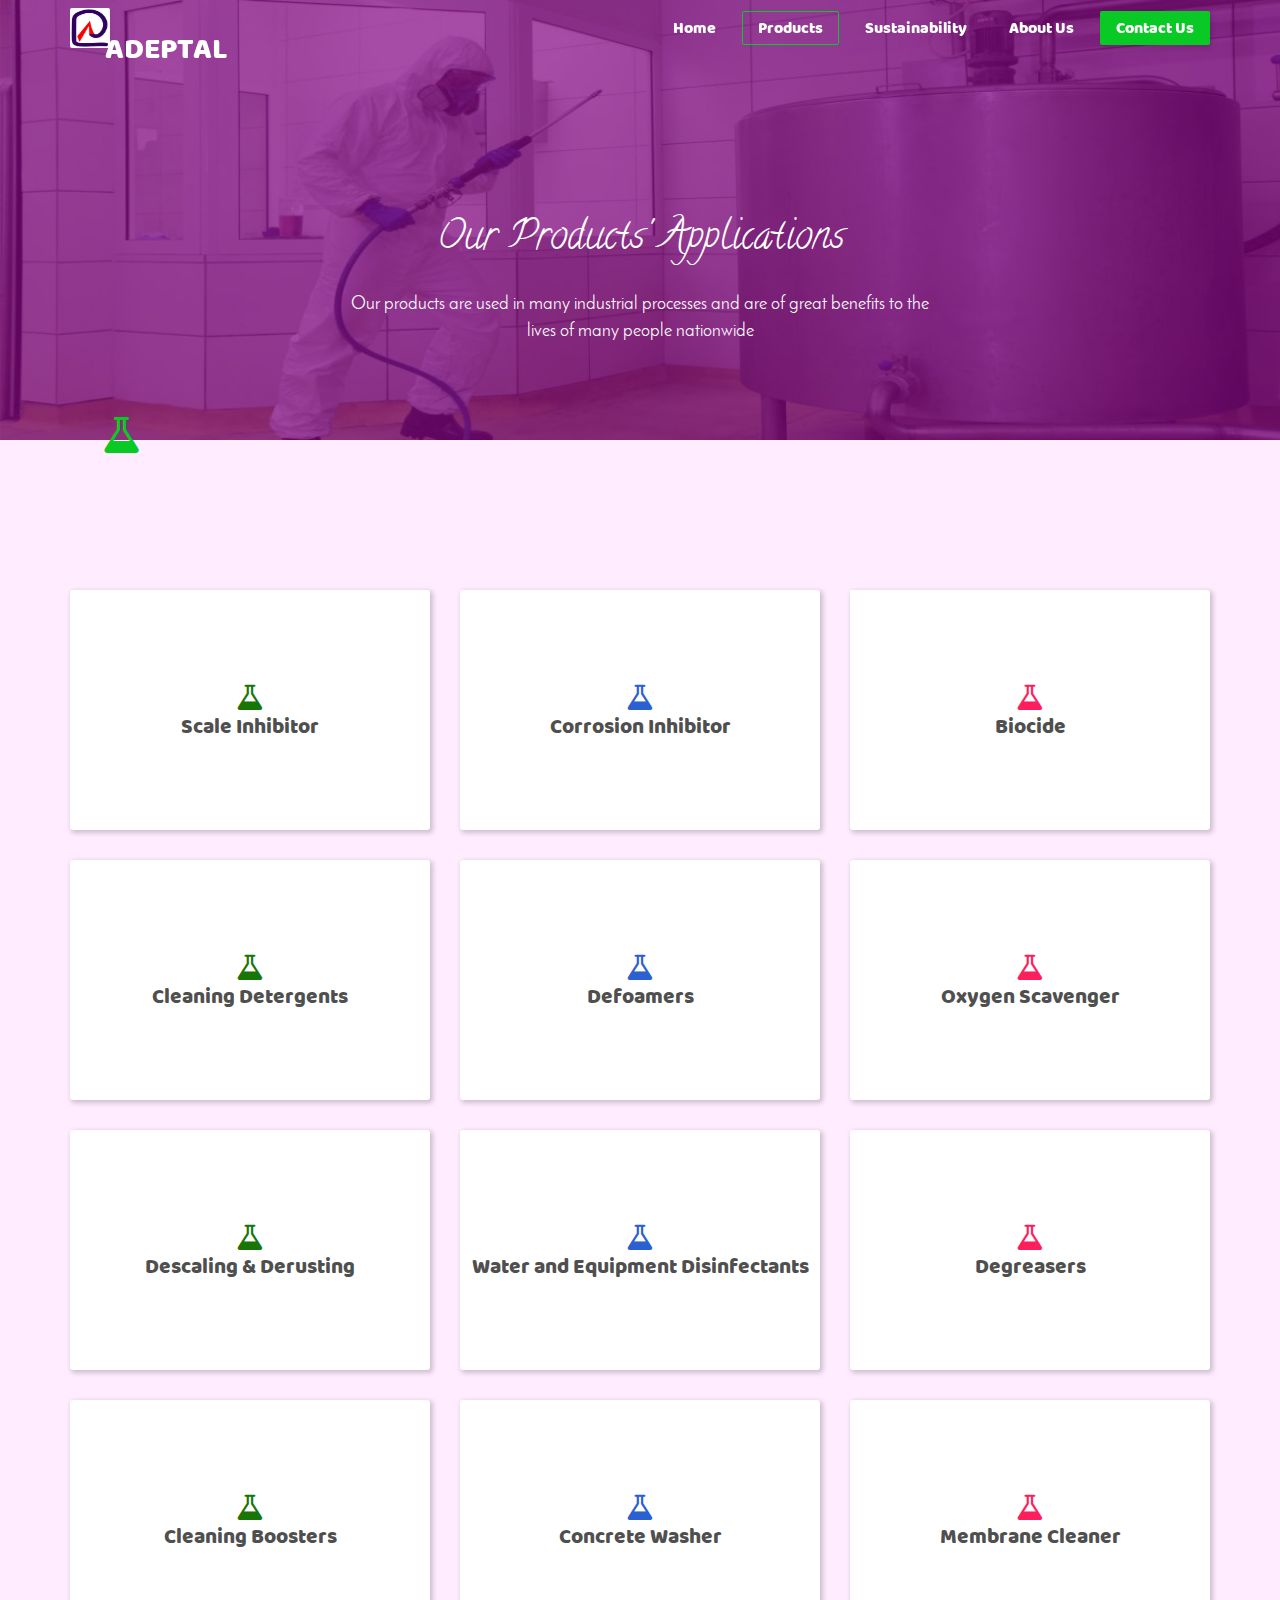
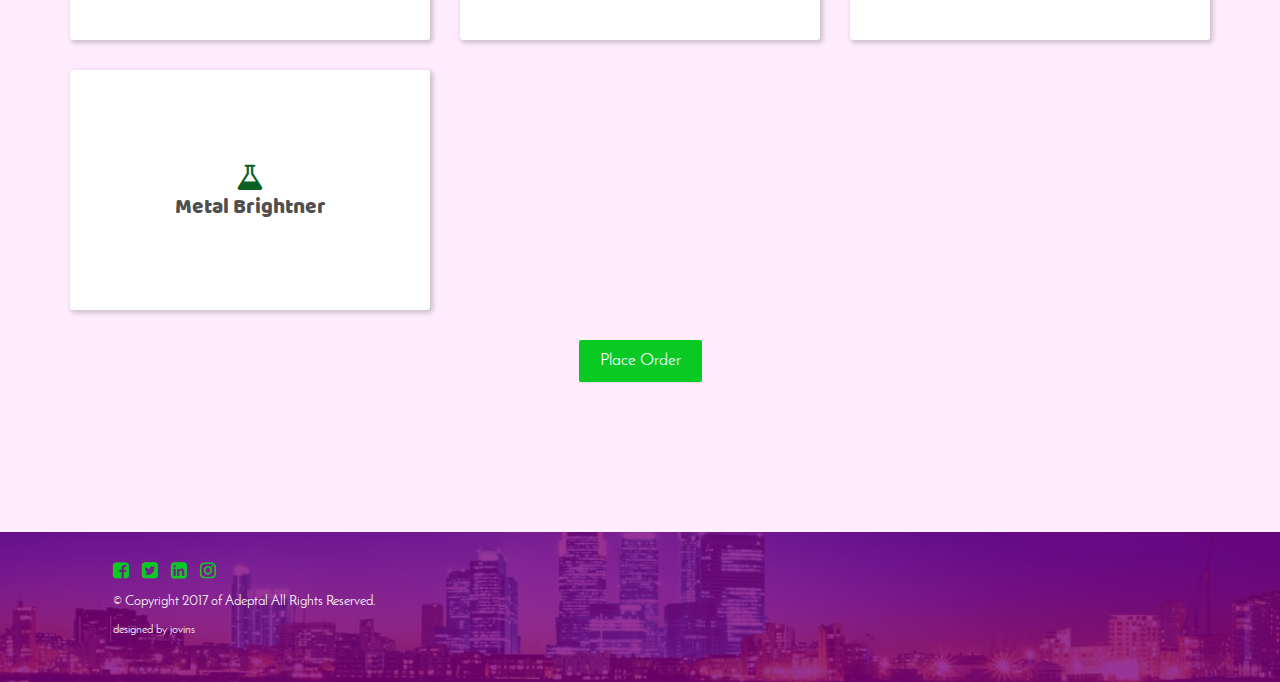
<file: pages/products.html>
<!DOCTYPE html>
<html lang="en">
    <head>
        <title>Adeptal | Welcome</title>
        <meta charset="UTF-8">
        <meta name="viewport" content="width=device-width, initial-scale=1">
        <meta http-equiv="X-UA-Compatible" content="IE-edge">

        <!--stylesheets-->
        <link rel="stylesheet" type="text/css" href="../css/normalize.css">
        <link href="../css/bootstrap.css" rel="stylesheet" type="text/css">
        <link rel="stylesheet" href="../css/font-awesome.min.css">
        <link rel="stylesheet" href="../css/animate.css">
        <link rel="stylesheet" type="" href="../css/owl.carousel.css">
        <link rel="stylesheet" type="" href="../css/owl.theme.default.css">
        <link rel="stylesheet" href="../css/general.css">
        <link href="../css/products.css" rel="stylesheet">
        
        
    </head>
    <body>
        <!--nav bar-->
        <nav class="navbar navbar-default navbar-fixed-top" style="margin: 0px !important">
            <div class="container">
                <div class="navbar-header">
                    
                    <button type="button" class="navbar-toggle collapsed" data-toggle="collapse" data-target="#navbar" aria-expanded="false" aria-controls="navbar">
                        <span class="sr-only">Toggle navigation</span>
                        <span class="icon-bar"></span>
                        <span class="icon-bar"></span>
                        <span class="icon-bar"></span>
                    </button>
                    
                    <div class="navbar-brand">
                        <a href="../index.html">
                            <img src="../images/adeptal logo.jpg" alt="logo">
                            <h3>ADEPTAL</h3>
                        </a>
                    </div>
                       
                </div>
                <div id="navbar" class="collapse navbar-collapse">
                    <ul class="nav navbar-nav navbar-right">
                        <li ><a href="../index.html">Home</a></li>
                        <li ><a class="active" href="./products.html">Products</a></li>
                        <li ><a href="./solution.html">Sustainability</a></li>
                        <li ><a href="./about.html">About Us</a></li>
                        <li ><a id="contact-btn" href="./contact.html">Contact Us</a></li>
                    </ul>
                </div><!--/.nav-collapse -->
            </div>
        </nav><!--end of top navigation-->

        <header>
            <div class="overlay"></div>

            <div class="container">
                <div id="header-info" class="text-center" >
                    <h1 class="animated shake">Our Products' Applications</h1>
                    <br>
                    <p class="animated bounceIn">Our products are used in many industrial processes and are of great benefits to the lives of many people nationwide</p>
                </div>
            </div>

            <i class="fa fa-flask fa-3x page-icon animated infinite flash"></i>
        </header><!--end of header-->

        <!--main page content-->
        <main id="page_content">

            <!--start of things-we-serve-->
            <section id="products">
                <div class="container">
                    <div class="row">

                        <div class="col-lg-4 col-md-4 col-sm-6 col-xs-12 product-column">
                            <div class="jumbotron text-center">
                                <div class="product-overlay">
                                    
                                    <p id="first-paragraph">
                                        These  are used to prevent scale deposit on heating transfer surfaces such as Boiler, Condensers and heat exchanger.                                        
                                    </p>
                                </div>
                                <div class="product-info text-center">
                                    <i style="color: #187506" class="fa fa-flask fa-lg product-icons"></i>
                                    <p>Scale Inhibitor</p>
                                </div>
                            </div>
                        </div>

                        <div class="col-lg-4 col-md-4 col-sm-6 col-xs-12 product-column">
                            <div class="jumbotron text-center">
                                <div class="product-overlay">
                                    <p id="first-paragraph">
                                        Corrosion is inimical to the life span of equipment, Boiler and condenser corrosion can be easily prevented with our tailored product.
                                    </p>
                                </div>
                                <div class="product-info text-center">
                                    <i style="color: #2A60CF; " class="fa fa-flask fa-lg product-icons"></i>
                                    <p>Corrosion Inhibitor</p>
                                </div>
                            </div>
                        </div>

                        <div class="col-lg-4 col-md-4 col-sm-6 col-xs-12 product-column">
                            <div class="jumbotron text-center">
                                <div class="product-overlay">
                                    <p id="first-paragraph">
                                         Our broad spectrum biocides ensure Elimination and prevention of pathogens incubation in your cooling systems.
                                    </p>
                                </div>
                                <div class="product-info text-center">
                                    <i style="color:#FD1E5D " class="fa fa-flask fa-lg product-icons"></i>
                                    <p>Biocide</p>
                                </div>
                            </div>
                        </div>

                        <div class="col-lg-4 col-md-4 col-sm-6 col-xs-12 product-column">
                            <div class="jumbotron text-center">
                                <div class="product-overlay">
                                    <p id="first-paragraph">
                                        Wide range of Alkaline and Acid detergent are available for efficient cleaning of equipment base on the materials makeup of equipment
                                    </p>
                                </div>
                                <div class="product-info text-center">
                                    <i style="color: #187506; " class="fa fa-flask fa-lg product-icons"></i>
                                    <p>Cleaning Detergents</p>
                                </div>
                            </div>
                        </div>

                        <div class="col-lg-4 col-md-4 col-sm-6 col-xs-12 product-column">
                            <div class="jumbotron text-center">
                                <div class="product-overlay">
                                    <p id="first-paragraph">
                                        Caustic de-foamier and sequestrant to aid caustic cleaning 
                                    </p>
                                </div>
                                <div class="product-info text-center">
                                    <i style="color: #2A60CF; " class="fa fa-flask fa-lg product-icons"></i>
                                    <p>Defoamers</p>
                                </div>
                            </div>
                        </div>

                        <div class="col-lg-4 col-md-4 col-sm-6 col-xs-12 product-column">
                            <div class="jumbotron text-center">
                                <div class="product-overlay">
                                    <p id="first-paragraph">
                                        These are products for absorption and removal of Oxygen in fulid to prevent corrosion expectially in Boliers, Water treatment, Oil and Gas and Packaging industries.
                                    </p>
                                </div>
                                <div class="product-info text-center">
                                    <i style="color: #FD1E5D; " class="fa fa-flask fa-lg product-icons"></i>
                                    <p>Oxygen Scavenger</p>
                                </div>
                            </div>
                        </div>

                        <div class="col-lg-4 col-md-4 col-sm-6 col-xs-12 product-column">
                            <div class="jumbotron text-center">
                                <div class="product-overlay">
                                    <p id="first-paragraph">
                                        Our corrosion inhibited Descalants are efficient in removing hard, soft and amphoteric scale 
                                    </p>
                                </div>
                                <div class="product-info text-center">
                                    <i style="color: #187506; " class="fa fa-flask fa-lg product-icons"></i>
                                    <p>Descaling & Derusting</p>
                                </div>
                            </div>
                        </div>

                        <div class="col-lg-4 col-md-4 col-sm-6 col-xs-12 product-column">
                            <div class="jumbotron text-center">
                                <div class="product-overlay">
                                    <p id="first-paragraph">
                                        Water and Equipment disinfection against pathogenic microorganism can be easily achieved with our specially formulated disinfectants 
                                    </p>
                                </div>
                                <div class="product-info text-center">
                                    <i style="color: #2A60CF; " class="fa fa-flask fa-lg product-icons"></i>
                                    <p>Water and Equipment Disinfectants</p>
                                </div>
                            </div>
                        </div>

                        <div class="col-lg-4 col-md-4 col-sm-6 col-xs-12 product-column">
                            <div class="jumbotron text-center">
                                <div class="product-overlay">
                                    <p id="first-paragraph">
                                        Heavy duty degreaser for cleaning of equipment, tools and floor
                                    </p>
                                </div>
                                <div class="product-info text-center">
                                    <i style="color: #FD1E5D; " class="fa fa-flask fa-lg product-icons"></i>
                                    <p>Degreasers</p>
                                </div>
                            </div>
                        </div>

                        <!--new product applications-->
                        <div class="col-lg-4 col-md-4 col-sm-6 col-xs-12 product-column">
                            <div class="jumbotron text-center">
                                <div class="product-overlay">
                                    <p id="first-paragraph">
                                        Alkaline and acid booster to aid cleaning potential of your detergent
                                    </p>
                                </div>
                                <div class="product-info text-center">
                                    <i style="color: #187506; " class="fa fa-flask fa-lg product-icons"></i>
                                    <p>Cleaning Boosters</p>
                                </div>
                            </div>
                        </div>

                        <div class="col-lg-4 col-md-4 col-sm-6 col-xs-12 product-column">
                            <div class="jumbotron text-center">
                                <div class="product-overlay">
                                    <p id="first-paragraph">
                                        Product to remove concrete from equipment in Construction Company
                                    </p>
                                </div>
                                <div class="product-info text-center">
                                    <i style="color: #2A60CF; " class="fa fa-flask fa-lg product-icons"></i>
                                    <p>Concrete Washer</p>
                                </div>
                            </div>
                        </div>

                        <div class="col-lg-4 col-md-4 col-sm-6 col-xs-12 product-column">
                            <div class="jumbotron text-center">
                                <div class="product-overlay">
                                    <p id="first-paragraph">
                                        Specially formulated product for cleaning of membranes (R.O, Beer Membrane, UF membrane)
                                    </p>
                                </div>
                                <div class="product-info text-center">
                                    <i style="color: #FD1E5D; " class="fa fa-flask fa-lg product-icons"></i>
                                    <p>Membrane Cleaner</p>
                                </div>
                            </div>
                        </div>

                        <div class="col-lg-4 col-md-4 col-sm-6 col-xs-12 product-column">
                            <div class="jumbotron text-center">
                                <div class="product-overlay">
                                    <p id="first-paragraph">
                                        Easy cleaning of stain on metals, stainless steel equipment and tanks
                                    </p>
                                </div>
                                <div class="product-info text-center">
                                    <i style="color: #0C6222; " class="fa fa-flask fa-lg product-icons"></i>
                                    <p>Metal Brightner</p>
                                </div>
                            </div>
                        </div>

                        <div class="col-lg-12 col-md-12 col-sm-12 col-xs-12 text-center">
                            <a href="./contact.html" class="btn btn-primary btn-sm">Place Order</a>
                        </div>

                    </div>
                </div>
            </section>



        </main><!--end of main content-->

        <!--footer-->
        <footer>
            <div class="footer-overlay"></div>
            <div class="container">
                <div class="row footer-data">
                    <ul class="list-inline">
                        <li><a href="http://www.facebook.com/"><i  class="fa fa-facebook-square fa-lg"></i></a></li>
                        <li><a href="http://www.twitter.com/"><i class="fa fa-twitter-square fa-lg"></i></a></li>
                        <li><a href="http://www.linkedin.com/"><i  class="fa fa-linkedin-square fa-lg"></i></a></li>
                        <li><a href="http://www.instagram.com/"><i  class="fa fa-instagram fa-lg"></i></a></li>
                    </ul>

                    <p> &copy Copyright 2017 of <a href="../index.html">Adeptal </a> All Rights Reserved.</p>
                    <p class="small">designed by jovins</p>
                </div>
            </div>
        </footer>   


        <script src="../js/jquery.min.js"></script>
        <script src="../js/bootstrap.min.js"></script>
        <script src="../js/owl.carousel.js"></script>
        <script src="../js/general.js"></script>
        <script src="../js/products.js"></script>
    </body>
</html>
</file>
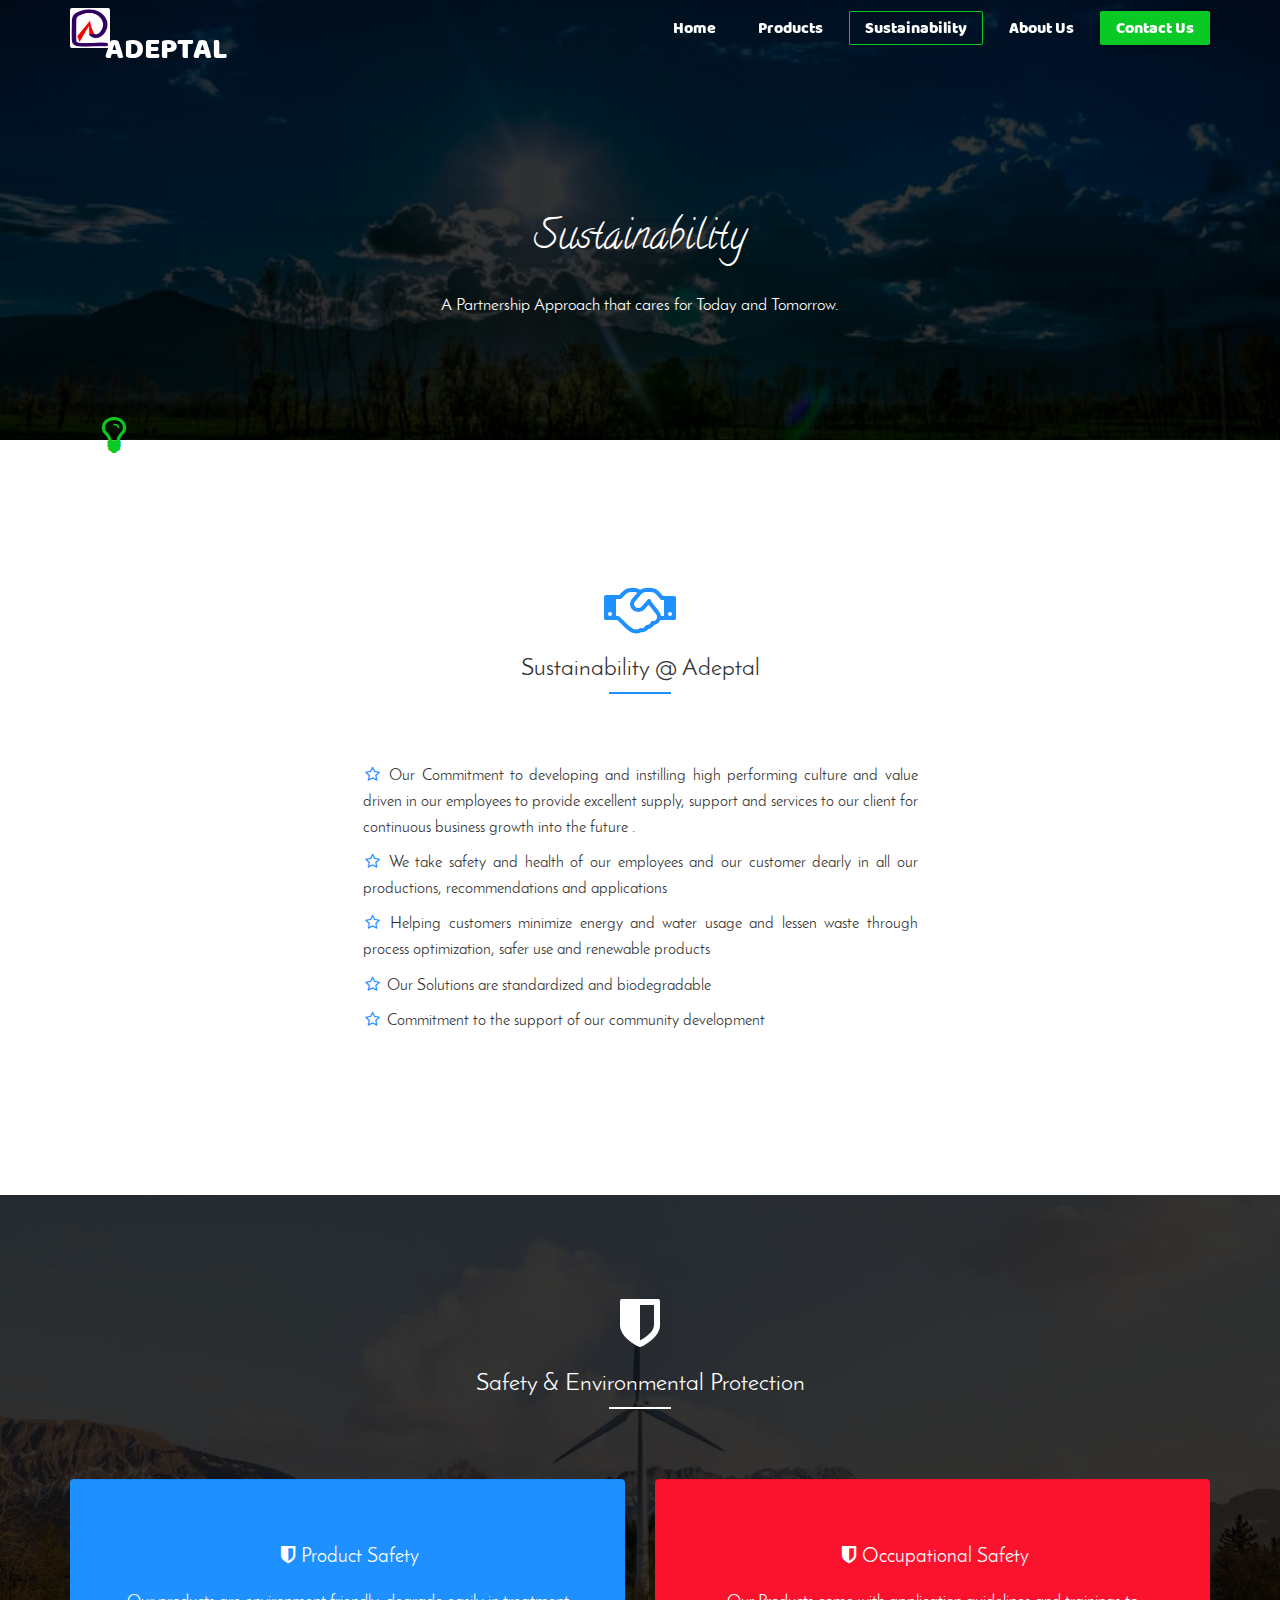
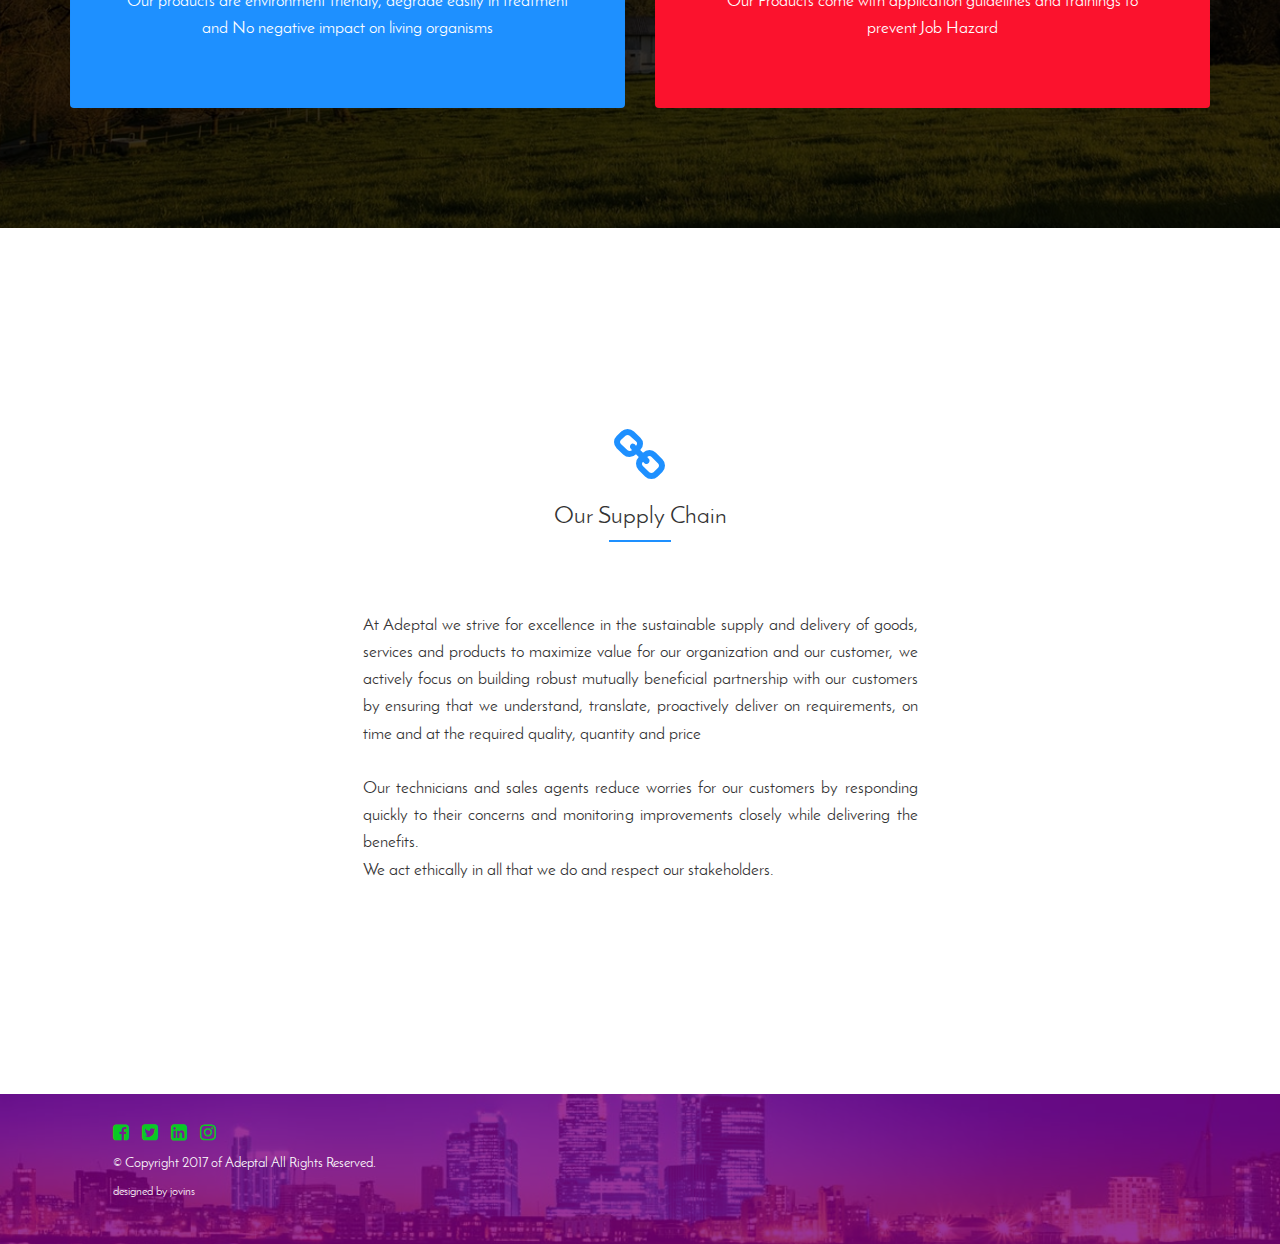
<file: pages/solution.html>
<!DOCTYPE html>
<html lang="en">
    <head>
        <title>Adeptal | Solution</title>
        <meta charset="UTF-8">
        <meta name="viewport" content="width=device-width, initial-scale=1">

        <!--stylesheets-->
        <link rel="stylesheet" type="text/css" href="../css/normalize.css">
        <link href="../css/bootstrap.css" rel="stylesheet" type="text/css">
        <link rel="stylesheet" href="../css/font-awesome.min.css">
        <link rel="stylesheet" href="../css/animate.css">
        <link rel="stylesheet" type="" href="../css/owl.carousel.css">
        <link rel="stylesheet" type="" href="../css/owl.theme.default.css">
        <link rel="stylesheet" href="../css/general.css">
        <link href="../css/solution.css" rel="stylesheet">
        
    </head>
    <body>
        <!--nav bar-->
        <nav class="navbar navbar-default navbar-fixed-top" style="margin: 0px !important">
            <div class="container">
                <div class="navbar-header">
                    
                    <button type="button" class="navbar-toggle collapsed" data-toggle="collapse" data-target="#navbar" aria-expanded="false" aria-controls="navbar">
                        <span class="sr-only">Toggle navigation</span>
                        <span class="icon-bar"></span>
                        <span class="icon-bar"></span>
                        <span class="icon-bar"></span>
                    </button>

                    <div class="navbar-brand">
                        <a href="../index.html">
                            <img src="../images/adeptal logo.jpg" alt="logo">
                            <h3>ADEPTAL</h3>
                        </a>
                    </div>
                       
                </div>
                <div id="navbar" class="collapse navbar-collapse">
                    <ul class="nav navbar-nav navbar-right">
                        <li ><a href="../index.html">Home</a></li>
                        <li ><a href="./products.html">Products</a></li>
                        <li ><a class="active" href="./solution.html">Sustainability</a></li>
                        <li ><a href="./about.html">About Us</a></li>
                        <li ><a id="contact-btn" href="./contact.html">Contact Us</a></li>
                    </ul>
                </div><!--/.nav-collapse -->
            </div>
        </nav><!--end of top navigation-->

        <header>
            <div class="overlay"></div>

            <div class="container">
                <div id="header-info" class="text-center" >
                    <h1 class="animated shake">Sustainability</h1>
                    <br>
                    <p class="animated bounceIn">A Partnership Approach that cares for Today and Tomorrow.</p>
                </div>
            </div>
            
            <i class="fa fa-lightbulb-o fa-3x page-icon animated infinite flash"></i>
        </header><!--end of header-->

        <!--main page content-->
        <main id="page_content">

            <section id="sustain_at_adeptal">
                <div class="container">
                    <div class="row text-center">
                        <div class="col-lg-12 col-md-12 col-sm-12 col-xs-12">
                            <i style="color: dodgerblue" class="fa fa-handshake-o fa-4x"></i>
                            <h3 class="text-center">Sustainability @ Adeptal</h3>
                            <hr style="border-color: dodgerblue !important;" class="title-line">
                        </div>

                        <div class="col-lg-6 col-lg-offset-3 col-md-6 col-md-offset-3 col-sm-8 col-sm-offset-2 col-xs-12">
                            <div class="solution_paragraphs">
                                <p class="text-justify"> <i class="fa fa-star-o fa-fw" style="color: dodgerblue;"></i> Our Commitment to developing and instilling high performing culture and value driven in our employees to provide excellent supply, support and services to our client for continuous business growth into the future . </p>
                                <p class="text-justify"> <i class="fa fa-star-o fa-fw" style="color: dodgerblue;"></i> We take safety and health of our employees and our customer dearly in all our productions, recommendations and applications </p>
                                <p class="text-justify"> <i class="fa fa-star-o fa-fw" style="color: dodgerblue;"></i> Helping customers minimize energy and water usage and lessen waste through process optimization, safer use and renewable products </p>
                                <p class="text-justify"> <i class="fa fa-star-o fa-fw" style="color: dodgerblue;"></i> Our Solutions are standardized and biodegradable</p>
                                <p class="text-justify"> <i class="fa fa-star-o fa-fw" style="color: dodgerblue;"></i> Commitment to the support of our community development</p>
                            </div>
                        </div>
                    </div>
                </div>
            </section><!--end of sustainability @ adeptal-->
            
            <!--start of things-we-serve-->
            <section id="safety">
                <div class="overlay"></div>
                <div class="container">
                    <div class="row text-center">

                        <div class="col-lg-12 col-md-12 col-sm-12 col-xs-12">
                            <i style="color: white;" class="fa fa-shield fa-4x"></i>
                            <h3 class="text-center">Safety & Environmental Protection</h3>
                            <hr class="title-line" style="border-color: white !important;">
                        </div>
                        
                        <div class="col-lg-6 col-md-6 col-sm-6 col-xs-12">
                            <div class="well" style="background: dodgerblue">
                                <h4><i style="color: white" class="fa fa-shield fa-fw"></i>Product Safety</h4>
                                <p class="solution_paragraphs">Our products are environment friendly, degrade easily in treatment and No negative impact on living organisms</p>
                            </div>
                        </div>

                        <div class="col-lg-6 col-md-6 col-sm-6 col-xs-12">
                            <div class="well" style="background: #FB122D">
                                <h4><i style="color: white;" class="fa fa-shield fa-fw"></i>Occupational Safety</h4>
                                <p class="solution_paragraphs">Our Products come with application guidelines and trainings to prevent Job Hazard</p>
                            </div>
                        </div>

                    </div>
                </div>
            </section>

            <section id="supply_chain">
                <div class="container">
                    <div class="row text-center">
                        <div class="col-lg-12 col-md-12 col-sm-12 col-xs-12">
                            <i style="color: dodgerblue" class="fa fa-chain fa-4x"></i>
                            <h3 class="text-center">Our Supply Chain</h3>
                            <hr class="title-line" style="border-color: dodgerblue !important;">
                        </div>

                        <div class="col-lg-6 col-lg-offset-3 col-md-6 col-md-offset-3 col-sm-8 col-sm-offset-2 col-xs-12">
                            <p class="solution_paragraphs text-justify">
                                At Adeptal we strive for excellence in the sustainable supply and delivery of goods, services and products to maximize value for our organization and our customer, we actively focus on building robust mutually beneficial partnership with our customers by ensuring that we understand, translate, proactively deliver on requirements, on time and at the required quality, quantity and price<br/><br/>
                                Our technicians and sales agents reduce worries for our customers by responding quickly to their concerns and monitoring improvements closely while delivering the benefits.
                                <br/>
                                We act ethically in all that we do and respect our stakeholders.
                            </p>
                        </div>
                    </div>
                </div>
            </section><!--end of industries-we-serve-->

        </main><!--end of main content-->

        <!--footer-->
        <footer>
            <div class="footer-overlay"></div>
            <div class="container">
                <div class="row footer-data">

                    <ul class="list-inline">
                        <li><a href="http://www.facebook.com/"><i  class="fa fa-facebook-square fa-lg"></i></a></li>
                        <li><a href="http://www.twitter.com/"><i class="fa fa-twitter-square fa-lg"></i></a></li>
                        <li><a href="http://www.linkedin.com/"><i  class="fa fa-linkedin-square fa-lg"></i></a></li>
                        <li><a href="http://www.instagram.com/"><i  class="fa fa-instagram fa-lg"></i></a></li>
                    </ul>

                    <p> &copy Copyright 2017 of <a href="../index.html">Adeptal </a> All Rights Reserved.</p>
                    <p class="small">designed by jovins</p>
                </div>
            </div>
        </footer>   




        <script src="../js/jquery.min.js"></script>
        <script src="../js/bootstrap.min.js"></script>
        <script src="../js/owl.carousel.js"></script>
        <script src="../js/general.js"></script>
        <script src="../js/solution.js"></script>
    </body>
</html>
</file>
<file: css/general.css>
@font-face {
    font-family: Baloo;
    src: url('../fonts/BalooBhaijaan-Regular.ttf');
}
@font-face {
    font-family: Josefin;
    src: url('../fonts/JosefinSans-Regular.ttf');
}
@font-face {
    font-family: Calligraf;
    src: url('../fonts/Calligraffitti-Regular.ttf');
}
body, html, main {
    overflow-x: hidden;
    padding: 0;
    margin: 0;
    font-family: Josefin;
}
header #header-info h1, header div.header_info h1 {
    font-family: Calligraf;
    font-size: 40px;
}
header .container #header-info p {
    font-size: 18px;
    line-height: 1.5;
}
.title-line {
    margin-top: 0px !important;
    margin-bottom: 70px ;
    width: 60px;
    border : 1px solid #09C924;
}
i.page-icon {
    color: #09C924;
    position: absolute;
    top: 94%;
    left: 8%;
}
/**active page**/
.active {
    border-color: #09C924 !important;
    border-radius: 2px;
}
.btn-primary {
    color: white;
    background: #09C924;
    padding: 7px 20px !important;
    font-size: 17px;
    border-radius: 2px !important;
    border: 1px solid transparent !important;
    box-shadow: 0px 1px 1px 0px rgba(0, 0, 0, 0.1);
}
@media(max-width: 500px){
    .btn-primary {
        font-size: 16px;
    }
}
.btn-primary:hover, .btn-primary:active, .btn-primary:focus {
    color: #09C924 !important;
    background: transparent !important;
    border: 1px solid #09C924 !important;
}
nav {
    border: 0px !important;
    transition: all 0.5s ease-in-out;
}
nav .navbar-brand h3 {
    padding: 0 !important;
    margin: 0 !important;
    position: absolute;
    left: 50px;
    font-family: Baloo;
    font-size: 30px;
}
nav .navbar-brand {
    height: 100% !important;
    margin-left: 20px;
    margin-top: 18px;
    position: relative;
}

nav .navbar-brand img {
    position: absolute;
    top: -10px;
    float: left;
    width: 40px;
    height: 40px;
    border-radius: 5%;
}
nav .navbar-brand a, footer p a{
    text-decoration: none !important;
}
nav .navbar-nav {
    margin: 11px 0 10px 0 !important;
    padding: 0 !important;
}
nav .navbar-nav a{
    text-decoration: none !important;
    padding: 6px 15px !important;
    border: 1px solid transparent;
    font-size: 14px;
    margin-left: 10px;
    font-family: Baloo;
    font-size: 16px;
}
nav .navbar-nav a:not(#contact-btn):hover {
    border-color: #09C924 !important;
    border-radius: 2px;
}
#contact-btn {
    margin-left: 10px !important;
    color: white !important;
    background: #09C924 !important;
    border-radius: 2px;
    box-shadow: 2px 3px 5px rgba(0, 0, 0, 0.15);
}
.navbar-toggle{
    margin-top: 12px !important;
    border: 0 !important;
    border-radius: 2px !important;
}
.navbar-toggle:hover, .navbar-toggle:active, .navbar-toggle:focus {
    background: transparent !important;
}
.nav-dropdown-background {
    background: white;
    box-shadow: 0px 6px 10px rgba(0, 0, 0, 0.15);
}
.nav-link-dropdown-color {
    color: rgba(0, 0, 0, 0.4) !important;
}
@media(max-width: 850px) {
    nav .navbar-nav a {
        font-size: 16px;
    }
}
@media(max-width: 767px){
    #contact-btn {
        top: 0 !important;
        margin-left: 0px !important;
        width: 140px;
        float: right;
        margin-top: 20px;
        text-align: center;
    }
    .navbar-nav > li > a {
        text-align: center;
    }
    .title-line {
        margin-top: 0px !important;
        margin-bottom: 40px ;
        width: 100px; 
    }
    nav .navbar-brand a h3{
        font-size: 25px;
    }
}
@media(max-width: 400px){
    nav .navbar-brand a h3{
        font-size: 20px;
    }
}
/**footer**/

footer {
    background: url('../images/index-img/footer.jpg') no-repeat;
    background-position: center;
    background-size: cover;
    padding-top: 15px;
    color: white;
    position: relative;
    height: 150px;
}
.footer-overlay {
    position: absolute;
    top: 0;
    bottom: 0;
    left: 0;
    right: 0;
    background: rgba(128,0,128, 0.8);
    z-index: 0;
}
.footer-data {
    position: absolute;
    top: 20%;
    bottom: 0;
    left: 10%;
    right: 0;
}
footer i {
    color: #09C924 !important;
    font-size: 16px;
    margin: 0px ;
}
footer ul {
    margin-top: 0px;
}
footer a {
    color: white;
}
@media(max-width: 400px) {
 footer ul > p {
     font-size: 14px;
 }
}
</file>
<file: css/index.css>
header #ie_and_edge_header {
    visibility: hidden;
    display: none;
}
/**nav stylings are in the general.css**/
/**header stylings**/

header {
    padding: 0px !important;
    margin: 0px !important;
    width: 100%;
    position: relative;
    top: 0;
    left: 0;
    right: 0;
    bottom: 0;
    overflow-x: hidden;
    background: white;
}
header .overlay {
    position: absolute;
    background: rgba(128,0,128, 0.7);
    top: 0;
    left: 0;
    right: 0;
    bottom: 0;
    z-index: 0;
}
#showcase .owl-item {
    width: 100%;
    max-height: 550px !important;
}
#showcase .owl-item img {
    max-height: 550px;
}
header div.header_info {
    position: absolute;
    top: 48%;
    right: 0;
    left: 0;
    color: white;
}
header div.header_info p {
    color: whitesmoke;
    font-size: 19px;
    line-height: 1.6;
}
header div.header_info i {
    color: #09C924;
}
i.page-icon {
    top: 87%;
    z-index: 3;
}
@media(min-width: 768px) {
    header div.header_info {
        right: 23%;
        left: 23%;
    }
}
@media(max-width: 650px) {
    header div.header_info h1{
        font-size: 26px;
    }
    header div.header_info p{
        font-size: 16px;
    }
}
@media(max-width: 450px) {
    header .overlay {
        height: 290px;
        width: 100%;
    }
    header div.header_info {
        top: 38%;
    }
    #showcase .owl-item img {
        height: 290px;
        width: 451px;
        overflow-x: hidden !important;
    }
    header h1 {
        font-size: 26px;
        color: white;
    }
    header div.header_info p{
        font-size: 16px;
        line-height: 1.4;
    }
}
@media(max-width: 400px){
    #showcase .owl-item img {
        height: 280px;
        width: 401px;
        overflow-x: hidden !important;
    }
    header .overlay {
        height: 280px;
        width: 100%;
    }
    header div.header_info h1{
        font-size: 25px;
    }
    header div.header_info p{
        font-size: 15px;
    }
}
/* IE10+ CSS styles go here */
/**ie and edge overlay and stylings**/
@media all and (-ms-high-contrast: none), (-ms-high-contrast: active) {
     /* IE10+ CSS styles go here */
    .owl-carousel, section#testimony  {
        display: none;
        visibility: hidden;
    }
    
    header {
        background: url('../images/index-img/adeptal welcome.jpg') no-repeat;
        background-position: center;
        background-size: cover;
        height: 550px;
        color: white;
    }
    header #ie_and_edge_header {
        visibility: visible;
        display: block;
    }
}
@media (max-width: 800px) and (-ms-high-contrast: none), (-ms-high-contrast: active) {
     /* IE10+ CSS styles go here */
    header {
        height: 400px;
    }
}
@media (max-width: 600px) and (-ms-high-contrast: none), (-ms-high-contrast: active) {
     /* IE10+ CSS styles go here */
    header {
        height: 300px;
    }
}
@media (max-width: 400px) and (-ms-high-contrast: none), (-ms-high-contrast: active) {
     /* IE10+ CSS styles go here */
    header {
        height: 280px;
    }
}

/* IE Edge 12+ CSS styles go here */ 
@supports (-ms-accelerator: true) {
    /* IE Edge 12+ CSS styles go here */ 
    .owl-carousel, section#testimony {
        visibility: hidden;
        display: none;
    }
    header {
        background: url('../images/index-img/adeptal welcome.jpg') no-repeat;
        background-position: center;
        background-size: cover;
        height: 550px;
        color: white;
    }
    header #ie_and_edge_header {
        visibility: visible;
        display: block;
    }
    @media(max-width: 800px) {
        header {
            height: 400px !important;
        }
    }
    @media(max-width: 600px) {
        header {
            height: 300px !important;
        }
    }
    @media(max-width: 400px) {
        header {
            height: 280px !important;
        }
    }

}/**end of ie and edge browsers styles**/



/*main content*/
/*services */
#services {
    padding-top: 150px;
    padding-bottom: 120px;
    background: white;
}
#services .thumbnail {
    padding: 0px !important;
    border-radius: 3px !important;
    border: 0 !important;
    margin: 0 auto 50px auto;
    box-shadow: 0px 1px 2px 1px rgba(0,0,0, 0.2);
}
@media(min-width: 350px) {
    #services .thumbnail {
        width: 300px;
    }
}
#services .thumbnail img {
    width: 100%;
    height: 180px;
    border-top-right-radius: 3px;
    border-top-left-radius: 3px;
}
#services h3 {
    color: black !important;
    margin-top: 30px;
}
#services i {
    color: #09C924;
}
#services .thumbnail .caption h4 span{
    font-size: 16px;
    font-family: Baloo;
    color: rgba(0,0,0, 0.8);
}
#services .thumbnail .caption {
    padding-top: 0px !important;
    padding-bottom: 5px !important;
}
#services .thumbnail .poster {
    cursor: pointer;
    position: relative !important;
    top: 0;
    bottom: 0;
    left: 0;
    right: 0;
}
#services .thumbnail .poster .overlay-info {
    position: absolute;
    top: 0;
    bottom: 0;
    left: 0;
    right: 0;
    background: rgba(128,0,128, 0.5);
    padding: 2%;
    border-top-right-radius: 3px;
    border-top-left-radius: 3px;
}
#services .thumbnail .poster .overlay-info .dark_product_overlay{
    position: absolute;
    top: 0;
    bottom: 0;
    left: 0;
    right: 0;
    background: rgba(0,0,0,0.6);
    opacity: 1;
    padding: 2%;
    border-top-right-radius: 3px;
    border-top-left-radius: 3px;
    animation-duration: 0.8s;
    -webkit-animation-duration: 0.8s;
    -moz-animation-duration: 0.8s;
    -o-animation-duration: 0.8s;
    -ms-animation-duration: 0.8s;
}
#services .thumbnail .poster .overlay-info p {
    margin-top: 5%;
    color: white;
    font-size: 14px;
}

@media(max-width: 770px){
    #services {
        padding-top: 30px;
        margin-top: 0px;
        padding-bottom: 80px;
        margin-bottom: 0px;
    }
    #services h2 {
        font-size: 20px;
    }
    #services .title-line {
        margin-bottom: 20px;
    }
}
/**industries section**/
#industries {
    position: relative;
    padding-top: 100px;
    padding-bottom: 70px;
    background: #F5F5F5;
}
.circle-bordered {
    font-size: 18px !important;
    height: 50px;
    width: 50px;
    background: white;
    background-size: contain;
    background-repeat: no-repeat;
    background-position: center;
    border-radius: 50%;
    border: 5px solid white;
    position: relative;
}
#industries h2 {
     color: #CCC8C8;
 }
#industries i {
    color: #CCC8C8;
}
#industries i:not(.fa-bank) {
    font-size: 14px;
}
#industries h4 {
    font-family: Baloo;
    font-size: 19px;
    color:  #CCC8C8;
}
#industries .container #industries_toggle .btn-primary {
    width: 108px;
}
@media(max-width: 770px) {
    #industries {
        padding-top: 70px;
        padding-bottom: 30px;
    }

    #industries h2 {
        font-size: 22px;
    }
    #industries .title-line {
        margin-bottom: 50px;
    }
}
/**why adeptal **/
#why_adeptal {
    padding: 60px 0;
    background: white;
    color: black;
}
#why_adeptal .content {
    padding-bottom: 30px;
    padding-top: 30px;
}
#why_adeptal i {
    color: #09C924;
}
#why_adeptal h4 {
    color: rgba(0,0,0, 0.8);
    font-size: 20px;
}
#why_adeptal p {
    font-size: 18px;
}
@media(max-width: 770px) {
    #why_adeptal {
        padding-top: 50px;
        padding-bottom: 50px;
    }

    #why_adeptal h2 {
        font-size: 22px;
    }
    #why_adeptal .title-line {
        margin-bottom: 40px;
    }
}
/**testimonies**/
#testimony {
    padding: 150px 0 150px 0;
    background: white;
}
 #testimony h2 {
     color: rgba(0,0,0, 0.8);
 }

#testimony > div > i {
    color: #09C924;
}
#testimony i {
    color: dodgerblue;
}
#testimony p {
    color: gray;
}
#testimony .testimony-carousel .item h4 {
    color: rgba(0,0,0, 0.5);
    font-size: 20px;
}
#testimony .title-line {
    border-color: #09C924 !important;
}
@media(max-width: 770px) {
    #testimony {
        padding-top: 50px;
        padding-bottom: 50px;
    }
    #testimony h2 {
        font-size: 22px;
    }
    #testimony .title-line {
        margin-bottom: 50px;
    }
}
#why_adeptal h2, #testimony h2, #services h2, #industries h2, #why_adeptal h4 {
    font-family: Baloo;
}
</file>
<file: css/ie.css>
.owl-carousel, section#testimony  {
    display: none;
    visibility: hidden;
}

header {
    background: url('../images/index-img/adeptal welcome.jpg') no-repeat;
    background-position: center;
    background-size: cover;
    height: 550px;
    color: white;
}
header #ie_and_edge_header {
    visibility: visible;
    display: block;
}
@media(max-width: 800px) {
    header {
        height: 400px !important;
    }
}
@media(max-width: 600px) {
    header {
        height: 300px !important;
    }
}
@media(max-width: 400px) {
    header {
        height: 280px !important;
    }
}
</file>
<file: css/about.css>
/**header**/
header {
    background-image: url('../images/about-img/about adeptal.jpg');
    background-repeat: no-repeat;
    background-position: center;
    background-size: cover;
    height: 440px;
    position: relative;
}

header .container #header-info {
    color: white;
    z-index: 1;
    position: absolute;
    top: 45%;
    bottom: 0;
    right: 27%;
    left: 27%;
}

@media(max-width: 800px) and (min-width: 501px){
    header .container #header-info {
        right: 16%;
        left: 16%;
    }
    header .container #header-info h1 {
        font-size: 30px;
    }
    header .container #header-info p {
        font-size: 15px;
    }
}

header .container #header-info p {
    font-size: 17px;
    line-height: 1.6;
}

header .overlay {
    position: absolute;
    background: rgba(0, 0, 0, 0.8);
    top: 0;
    left: 0;
    right: 0;
    bottom: 0;
    z-index: 0;
}

@media(max-width: 500px) {
    header {
        height: 280px;
    }
    header .container #header-info {
        right: 0;
        left: 0;
    }
    header .container #header-info h1 {
        font-size: 26px;
    }
    header .container #header-info p {
        font-size: 15px;
        line-height: 1.6;
    }

}

@media(max-width: 400px) {
    header .container #header-info h1 {
        font-size: 23px;
    }
    header .container #header-info p {
        font-size: 14px;
        line-height: 1.5;
    }
    header .container #header-info {
        top: 40%;
    }
}

.circle-bordered {
    display: inline-block;
    font-size: 23px !important;
    line-height: 70px;
    width: 70px;
    border-radius: 50%;
    text-align: center;
    margin-bottom: 15px;
}

main section i {
    color: white !important;
}

#mission p, #vision p {
    font-size: 19px;
    line-height: 1.6;
    color: rgba(0, 0, 0, 0.5);
}

#mission h3, #vision h3, #history h3, #values h3 {
    font-size: 32px;
    color: rgba(0, 0, 0, 0.65);
}

#mission {
    padding: 150px 0;
    background: dodgerblue;
}
#mission .circle-bordered {
    background:  white;
}
#mission p, #mission h3 {
    color: white;
}


#vision {
    padding: 120px 0;
    background: white;
}
#vision .circle-bordered {
    background: dodgerblue;
}

/**values **/
#values{
    padding: 120px 0 0 0;
    background: url('../images/about-img/our values adeptal.jpeg') no-repeat;
    background-size: cover;
    background-position: center;
    position: relative;
}
#values .value-overlay {
    position: absolute;
    background: rgba(0, 0, 0, 0.8);
    top: 0;
    left: 0;
    right: 0;
    bottom: 0;
}
#values .value-column {
    height: 230px;
}
#values .circle-bordered {
    background: dodgerblue;
}
#values h3 {
    color: white;
}
#values .value_hr {
    border: 1px solid #5FB9F9;
}
#values h4 {
    color: dodgerblue;
    font-size: 20px;
}
#values p {
    font-size: 16px;
    line-height: 1.5;
    color: white;
}
@media(max-width: 768px) and (min-width: 390px) {
    #values .value-inner {
        width: 320px;
        margin-left: auto;
        margin-right: auto;
    }
}


/**history stylings**/
#history {
    padding: 120px 0 120px 0;
    background: white;
}
#history .circle-bordered {
    background:  dodgerblue;
}

/**working at adeptal**/
#working_at_adeptal {
    padding-top: 150px;
    padding-bottom: 150px;
    background: white;
}

#working_at_adeptal h2 {
    color: rgba(0, 0, 0, 0.8);
}
#working_at_adeptal h4, #history h4 {
    color: rgba(0, 0, 0, 0.7);
    line-height: 1.8;
    margin-bottom: 20px;
    font-size: 16px !important;
}
#working_at_adeptal .circle-bordered {
    background: dodgerblue;
}

@media(max-width: 770px) {
    #working_at_adeptal {
        padding-top: 50px;
        padding-bottom: 50px;
    }

    #working_at_adeptal h2 {
        font-size: 22px;
    }
    #working_at_adeptal .title-line {
        margin-bottom: 40px;
    }

    #working_at_adeptal h4 {
        line-height: 1.5 ;
        margin-bottom: 20px;
        font-size: 14px !important;
    }
}
</file>
<file: css/products.css>
/**header**/
header {
    background-image: url('../images/product-img/adeptal product applications1.jpg');
    background-repeat: no-repeat;
    background-position: center;
    background-size: cover;
    height: 440px;
    position: relative;
}
header .container #header-info {
    color: white;
    z-index: 1;
    position: absolute;
    top: 45%;
    bottom: 0;
    right: 27%;
    left: 27%;
}
header .container #header-info p {
    font-size: 18px;
    line-height: 1.5;
}
header .overlay {
    position: absolute;
    background: rgba(128,0,128, 0.7);
    top: 0;
    left: 0;
    right: 0;
    bottom: 0;
    z-index: 0;
}

@media(max-width: 800px) and (min-width: 501px){
    header .container #header-info {
        right: 16%;
        left: 16%;
    }
    header .container #header-info h1 {
        font-size: 35px;
    }
    header .container #header-info p {
        font-size: 16px;
    }
}
@media(max-width: 500px) {
    header {
        height: 280px;
    }
    header .container #header-info {
        right: 0;
        left: 0;
    }
    header .container #header-info h1 {
        font-size: 30px;
    }
    header .container #header-info p {
        font-size: 15px;
    }

}

@media(max-width: 400px) {
    header .container #header-info h1 {
        font-size: 25px;
    }
    header .container #header-info p {
        line-height: 1.3;
    }
    header .container #header-info {
        top: 40%;
    }
}
/**products we server**/
#products {
    padding-top: 150px;
    padding-bottom: 150px;
    background: #FFEDFF;
}
#products .jumbotron {
    cursor: pointer;
    height: 240px;
    position: relative;
    background: white;
    padding-top: 0% !important;
    padding-bottom: 0% !important;
    border-radius: 3px !important;
    box-shadow: 2px 2px 5px 1px rgba(0, 0, 0, 0.2)
}
#products .product-icons {
    font-size: 30px;
}
#products .product-icons.green {
    color: #09c924;
}
#products .product-icons.red {
    color: rgba(255,0,54, 0.8);
}
#products .product-icons.blue {
    color: dodgerblue;
}
#products .jumbotron .product-info p {
    color: rgba(0, 0, 0, 0.7);
    font-family: Baloo;
}
#products .jumbotron .product-overlay  p{
    font-size: 17px;
    color: white;
    padding: 13% 2% 2% 2%
}

#products .jumbotron .product-info{
    position: absolute;
    top: 40%;
    left: 0;
    right: 0;
    transition: top 0.3s ease-in-out;
    -webkit-transition: top 0.3s ease-in-out;
    -moz-transition: top 0.3s ease-in-out;
    -o-transition: top 0.3s ease-in-out;
}
#products .jumbotron .product-overlay {
    position: absolute;
    top: 35%;
    left: 0;
    right: 0;
    bottom: 0;
    border-bottom-left-radius: 3px;
    border-bottom-right-radius: 3px;
    animation-duration: 0.8s;
    -webkit-animation-duration: 0.8s;
    -moz-animation-duration: 0.8s;
    -o-animation-duration: 0.8s;
}
.product-info-moveup {
    top: -8% !important;
}
@media(max-width: 768px) and (min-width: 390px){
    #products .jumbotron {
        width: 340px;
        margin-left: auto;
        margin-right: auto;
    }
}
@media(max-width: 300px){
    #products .jumbotron {
        height: 180px;
        margin-left: auto;
        margin-right: auto;
    }
}
@media(max-width: 770px) {
    #products {
        padding-top: 50px;
        padding-bottom: 50px;
    }

    #products .jumbotron .product-info p {
        font-size: 18px;
    }
}
@media(max-width: 360px) {
    #products .jumbotron .product-overlay p {
        font-size: 15px;
        line-height: 1.2;
    }
}
</file>
<file: css/solution.css>
/**nav stylings are in the general.css**/
main {
    padding: 0px;
    margin: 0px;
}
/**header**/
header {
    background-image: url('../images/solution-img/sustainability.jpeg');
    background-repeat: no-repeat;
    background-position: center;
    background-size: cover;
    height: 440px;
    position: relative;
}

header .container #header-info {
    color: white;
    z-index: 1;
    position: absolute;
    top: 45%;
    bottom: 0;
    right: 0;
    left: 0;
}

header .container #header-info p {
    font-size: 17px;
    line-height: 1.6;
}

header .overlay, #safety .overlay {
    position: absolute;
    background: rgba(0, 0, 0, 0.8);
    top: 0;
    left: 0;
    right: 0;
    bottom: 0;
    z-index: 0;
}

@media(max-width: 500px) {
    header {
        height: 280px;
    }
    header .container #header-info h1 {
        font-size: 26px;
    }
    header .container #header-info p {
        font-size: 15px;
        line-height: 1.5;
    }
}
@media(max-width: 400px) {
    header .container #header-info h1 {
        font-size: 23px;
    }
    header .container #header-info p {
        font-size: 14px;
        line-height: 1.4;
    }
}

/**sustainability at Adeptal**/
#sustain_at_adeptal {
    padding: 140px 0 150px 0;
}

section#sustain_at_adeptal p {
    font-size: 16px;
    line-height: 1.6;
}


#slant_line {
    transform: rotate(-15deg);
    -webkit-transform: rotate(-15deg);
    -moz-transform: rotate(-15deg);
    -o-transform: rotate(-15deg);
    -ms-transform: rotate(-15deg);
    margin: 0px;
    padding: 0px;
    border-width: 2px;
    border-color: #09C924;
    position: absolute;
    left: -1.7%;
    right: -1.7%;
    z-index: 10;
}



/**supply Chain**/
#supply_chain {
    padding: 200px 0;
    background: white;
}

section#supply_chain p {
    font-size: 17px;
    line-height: 1.6;
}

/**safety**/
section#safety {
    padding: 100px 0;
    background-image: url('../images/solution-img/adeptal environtment safety.jpeg');
    background-repeat: no-repeat;
    background-size: cover;
    background-position: center;
    color: white;
    position: relative; 
}

section#safety .well {
    padding: 10% 10% !important;
    border-radius: 4px !important;
    border: 0 !important;
    color: white !important;
}

section#safety .well h4 {
    font-size: 20px;
    color: white;
}

section#safety .well p {
    font-size: 17px;
    line-height: 1.6;
    margin-top: 20px;
}



@media(max-width: 768px) and (min-width: 390px) {
    section > .container > .row > div.col-lg-6 > p, .solution_paragraphs > p{
        width: 380px;
        margin-left: auto;
        margin-right: auto
    }
}


@media(max-width: 770px) {
    #sustain_at_adeptal {
        padding: 80px 0;
    }
    #supply_chain {
        padding: 80px 0;
    }
    section#safety {
        padding: 80px 0;
    }
    section#sus_solution {
        padding: 80px 0;
    }
}

@media(max-width: 770px) {
    section > .container > .row > .col-lg-12 >  i {
        font-size: 40px !important;
    }
}
@media(max-width: 500px) {
    section > .container > .row > .col-lg-12 > h3 {
        font-size: 22px;
    }
    .solution_paragraphs, .solution_paragraphs > p {
        font-size: 15px !important;
        line-height: 1.5 !important;
    }
    section#safety .well h4 {
        font-size: 19px;
    }
}

@media(max-width: 400px) {
    section > .container > .row > .col-lg-12 > h3 {
        font-size: 19px;
    }
    .solution_paragraphs, .solution_paragraphs > p {
        font-size: 14px !important;
        line-height: 1.4 !important;
    }
    section#safety .well h4 {
        font-size: 17px;
    }
}
</file>
